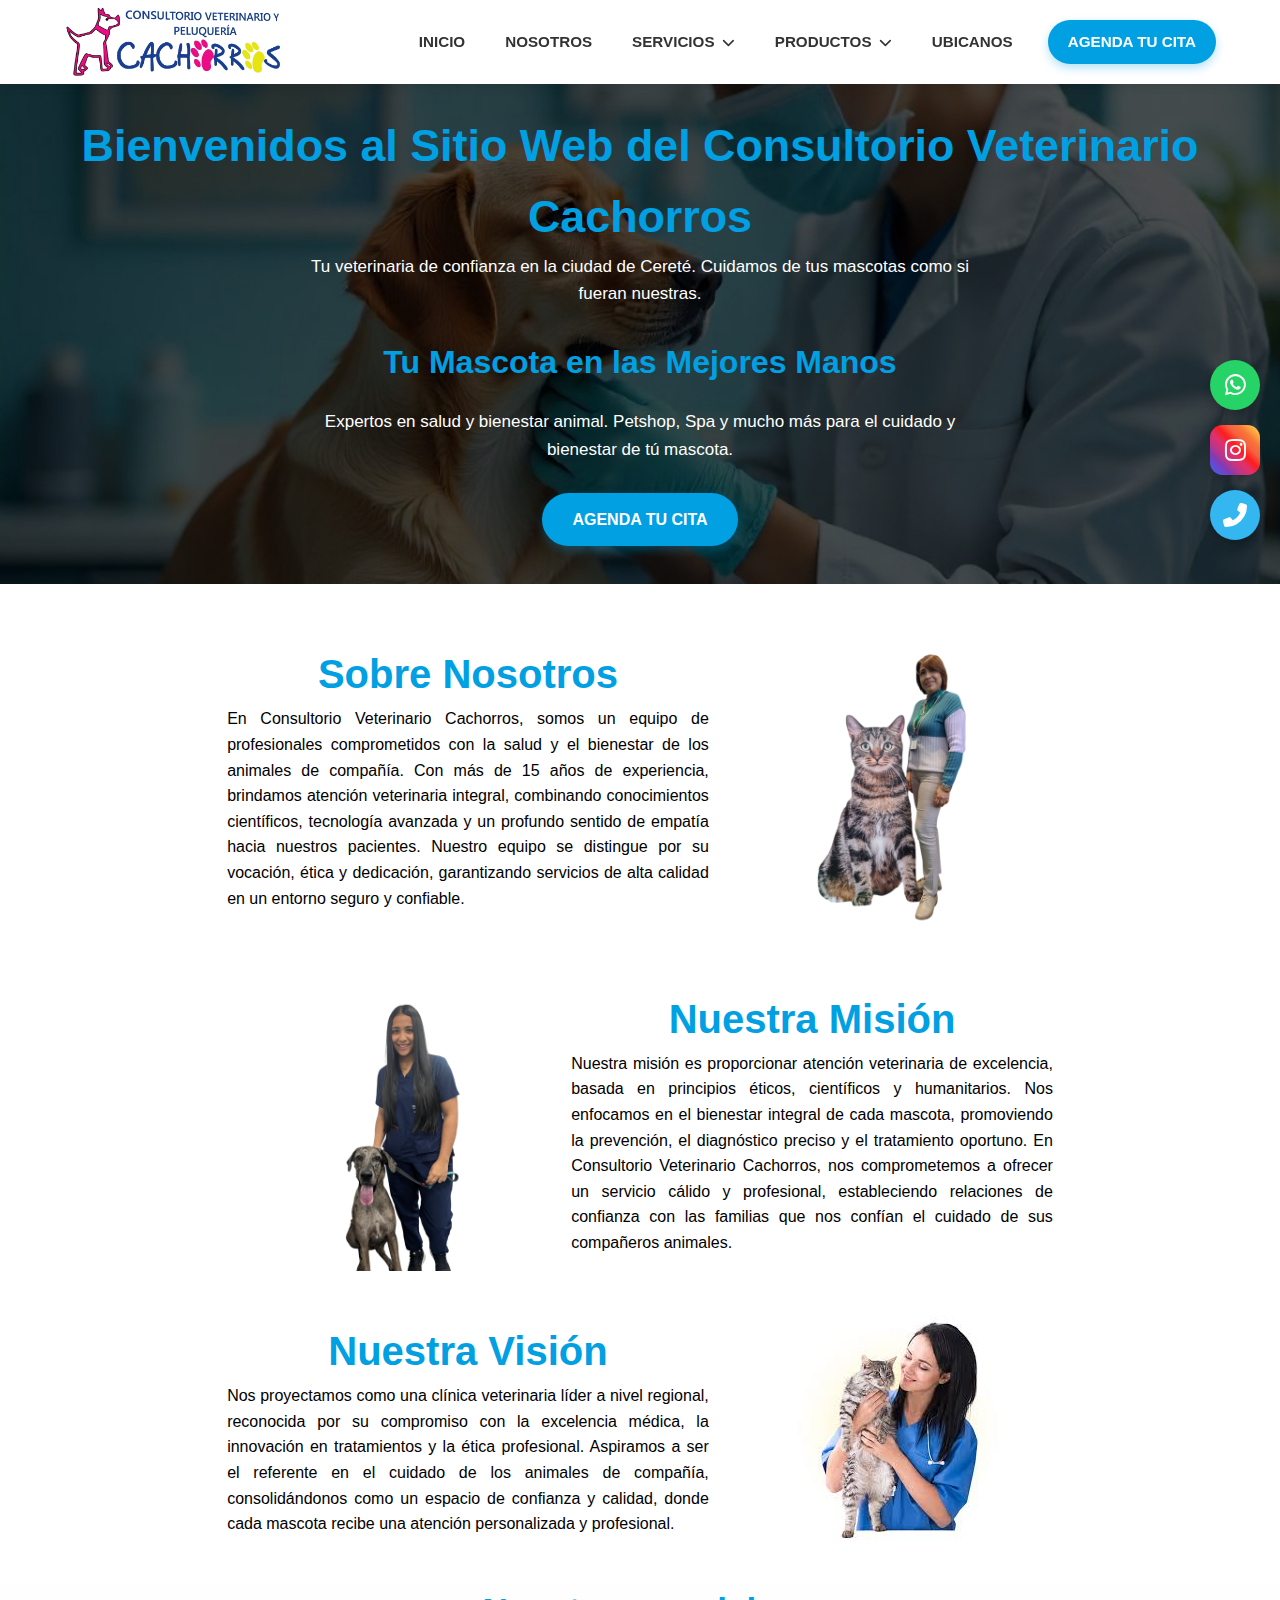
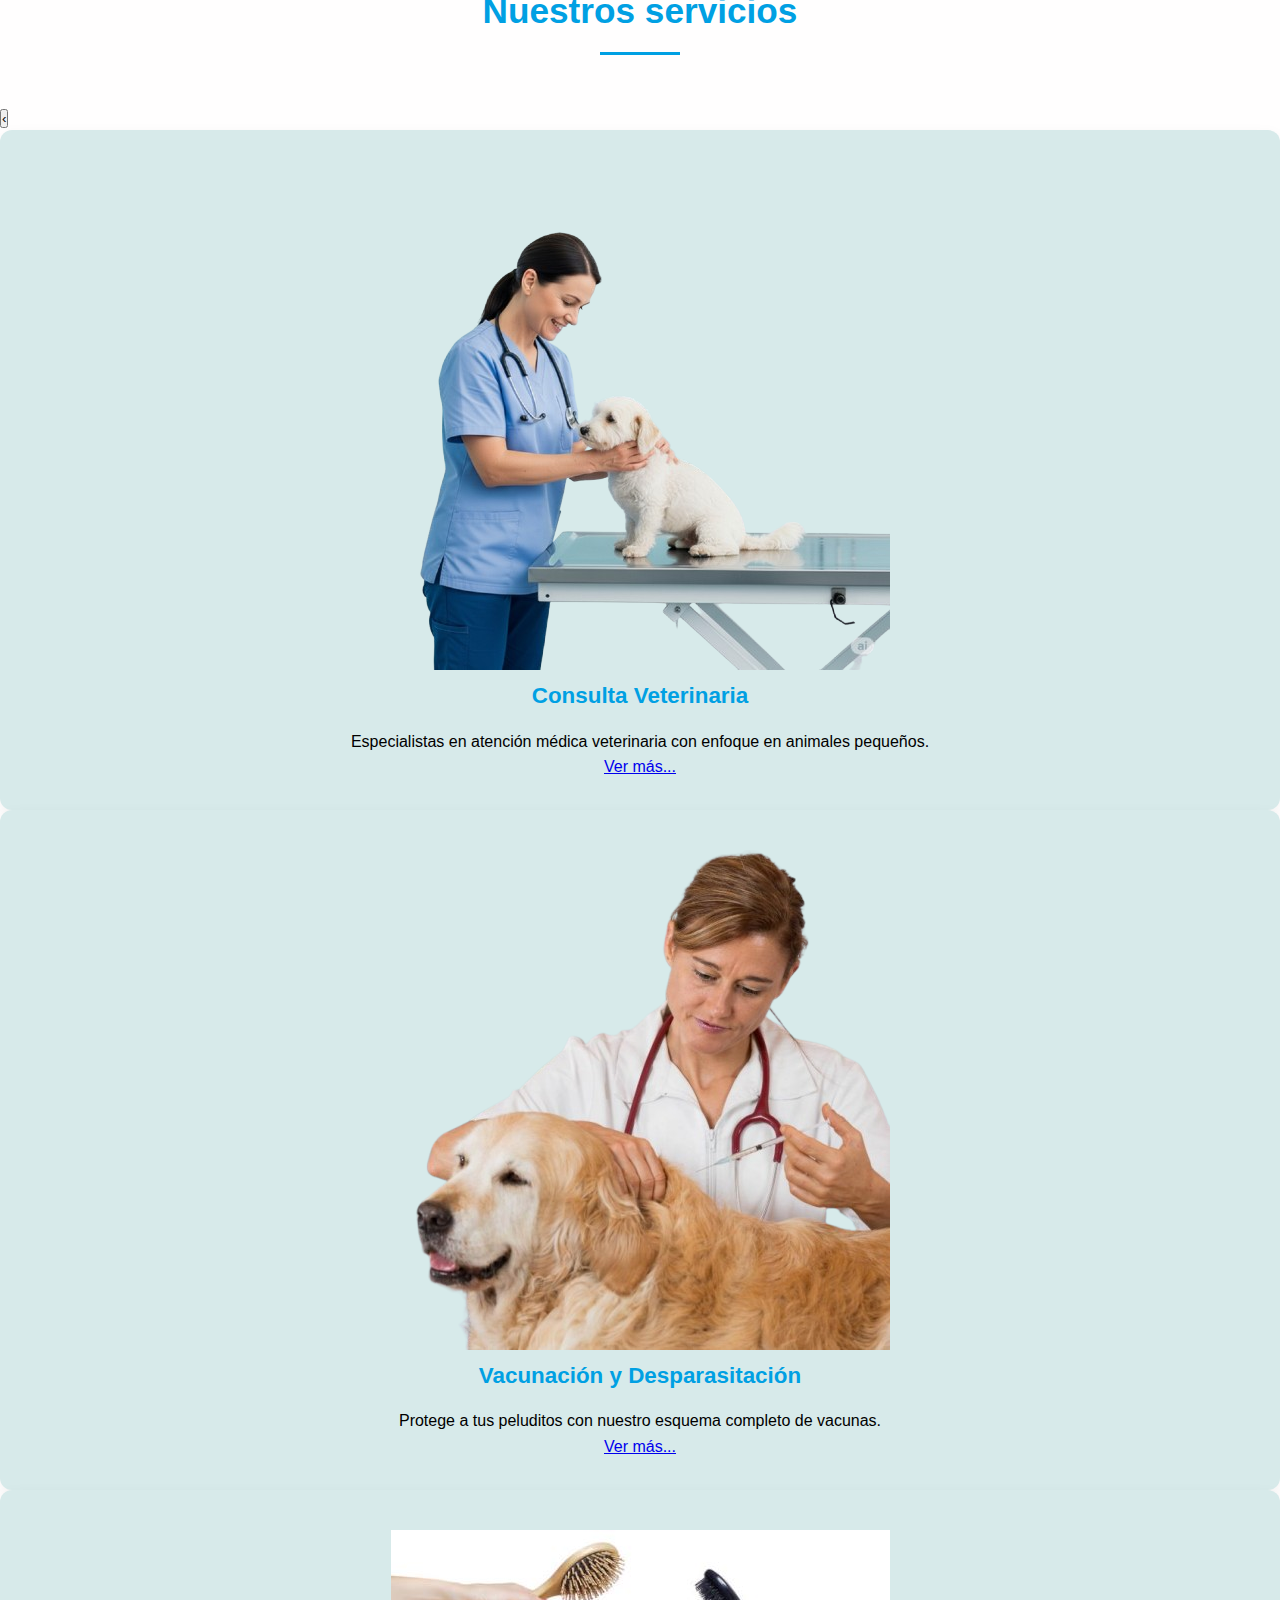
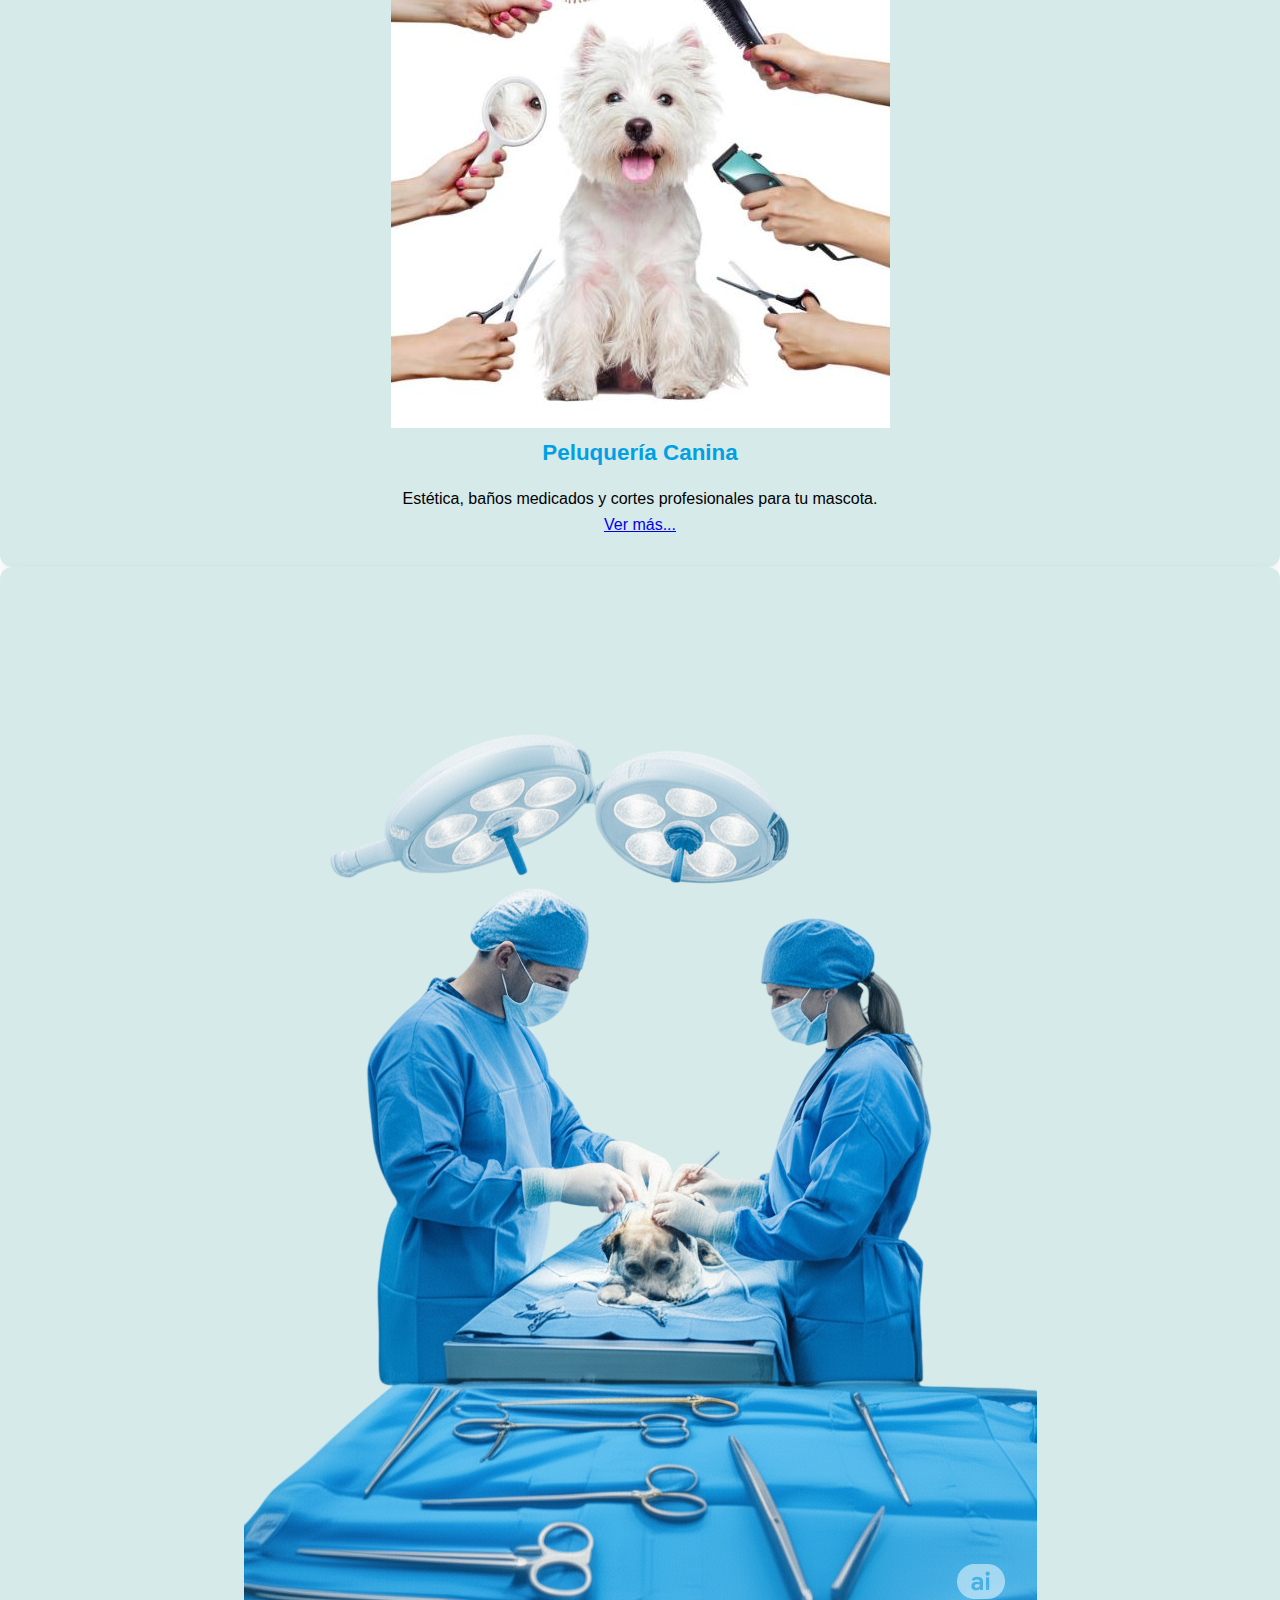
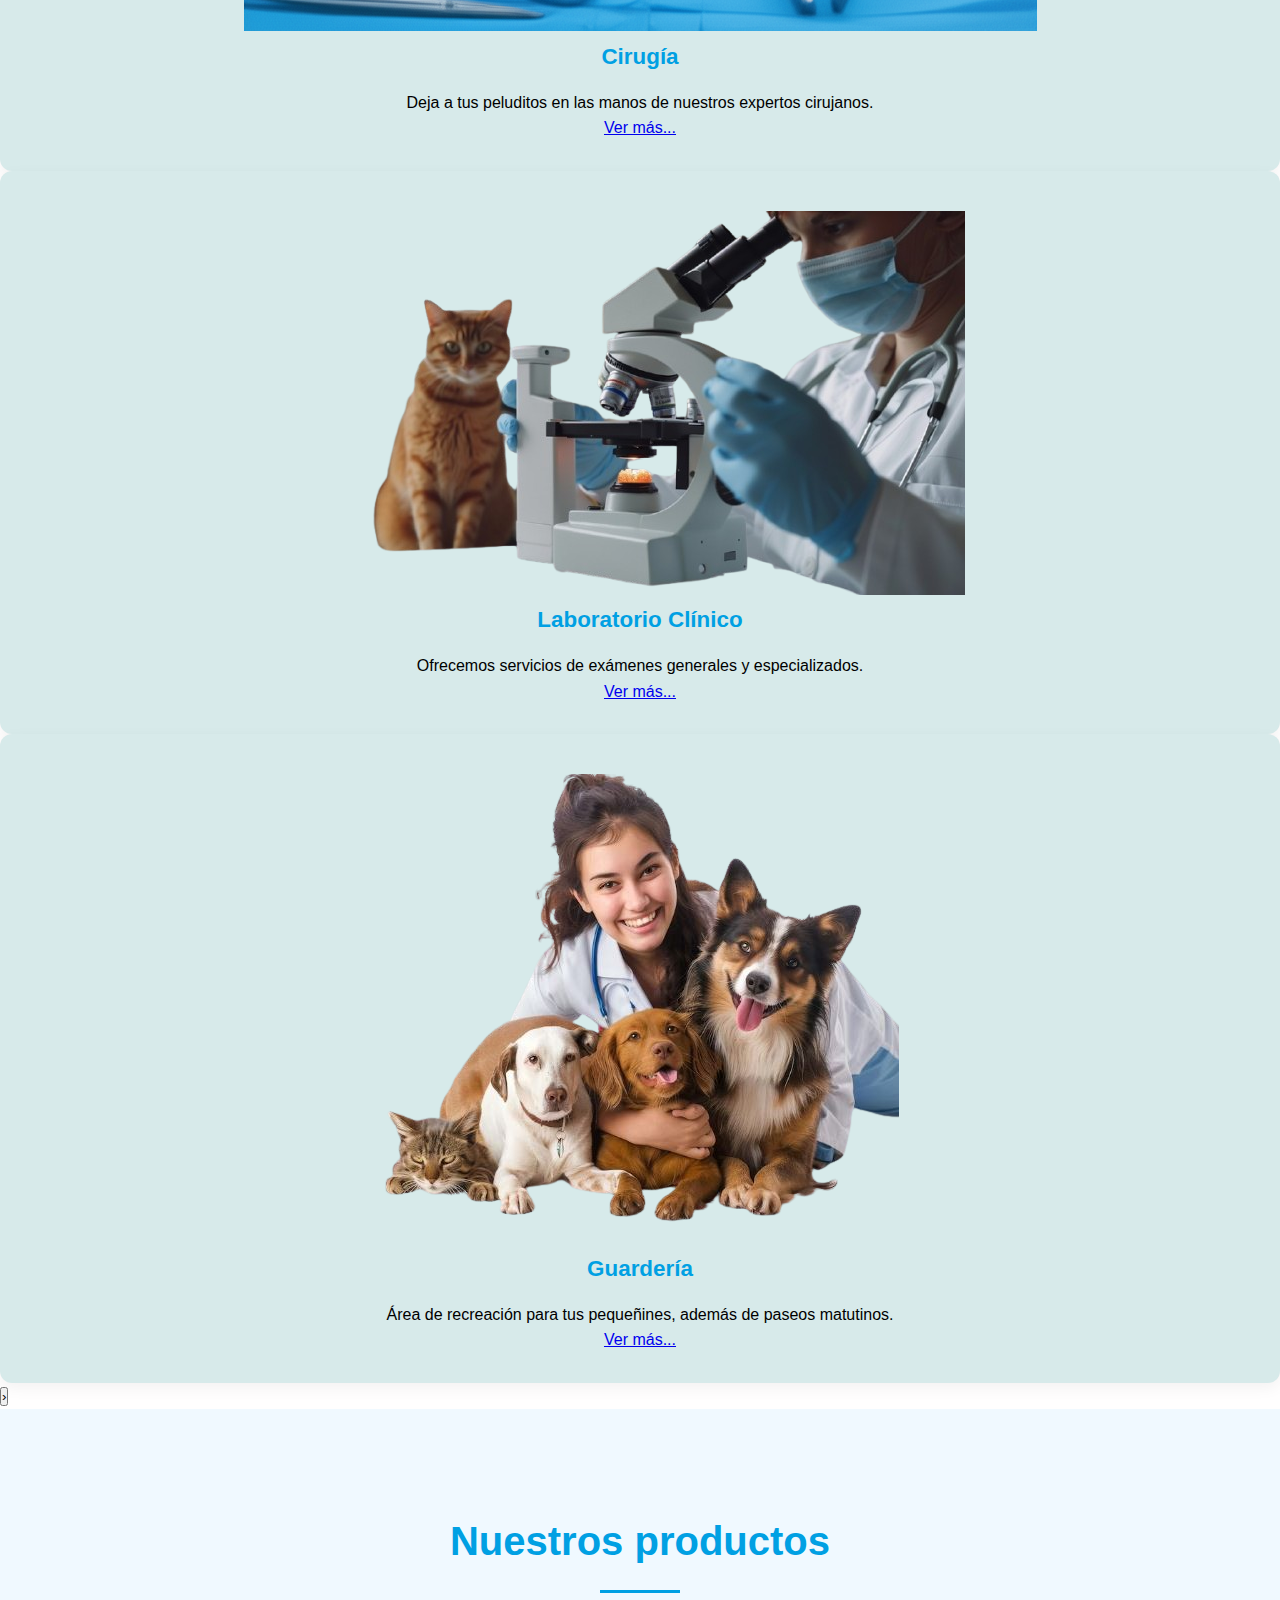
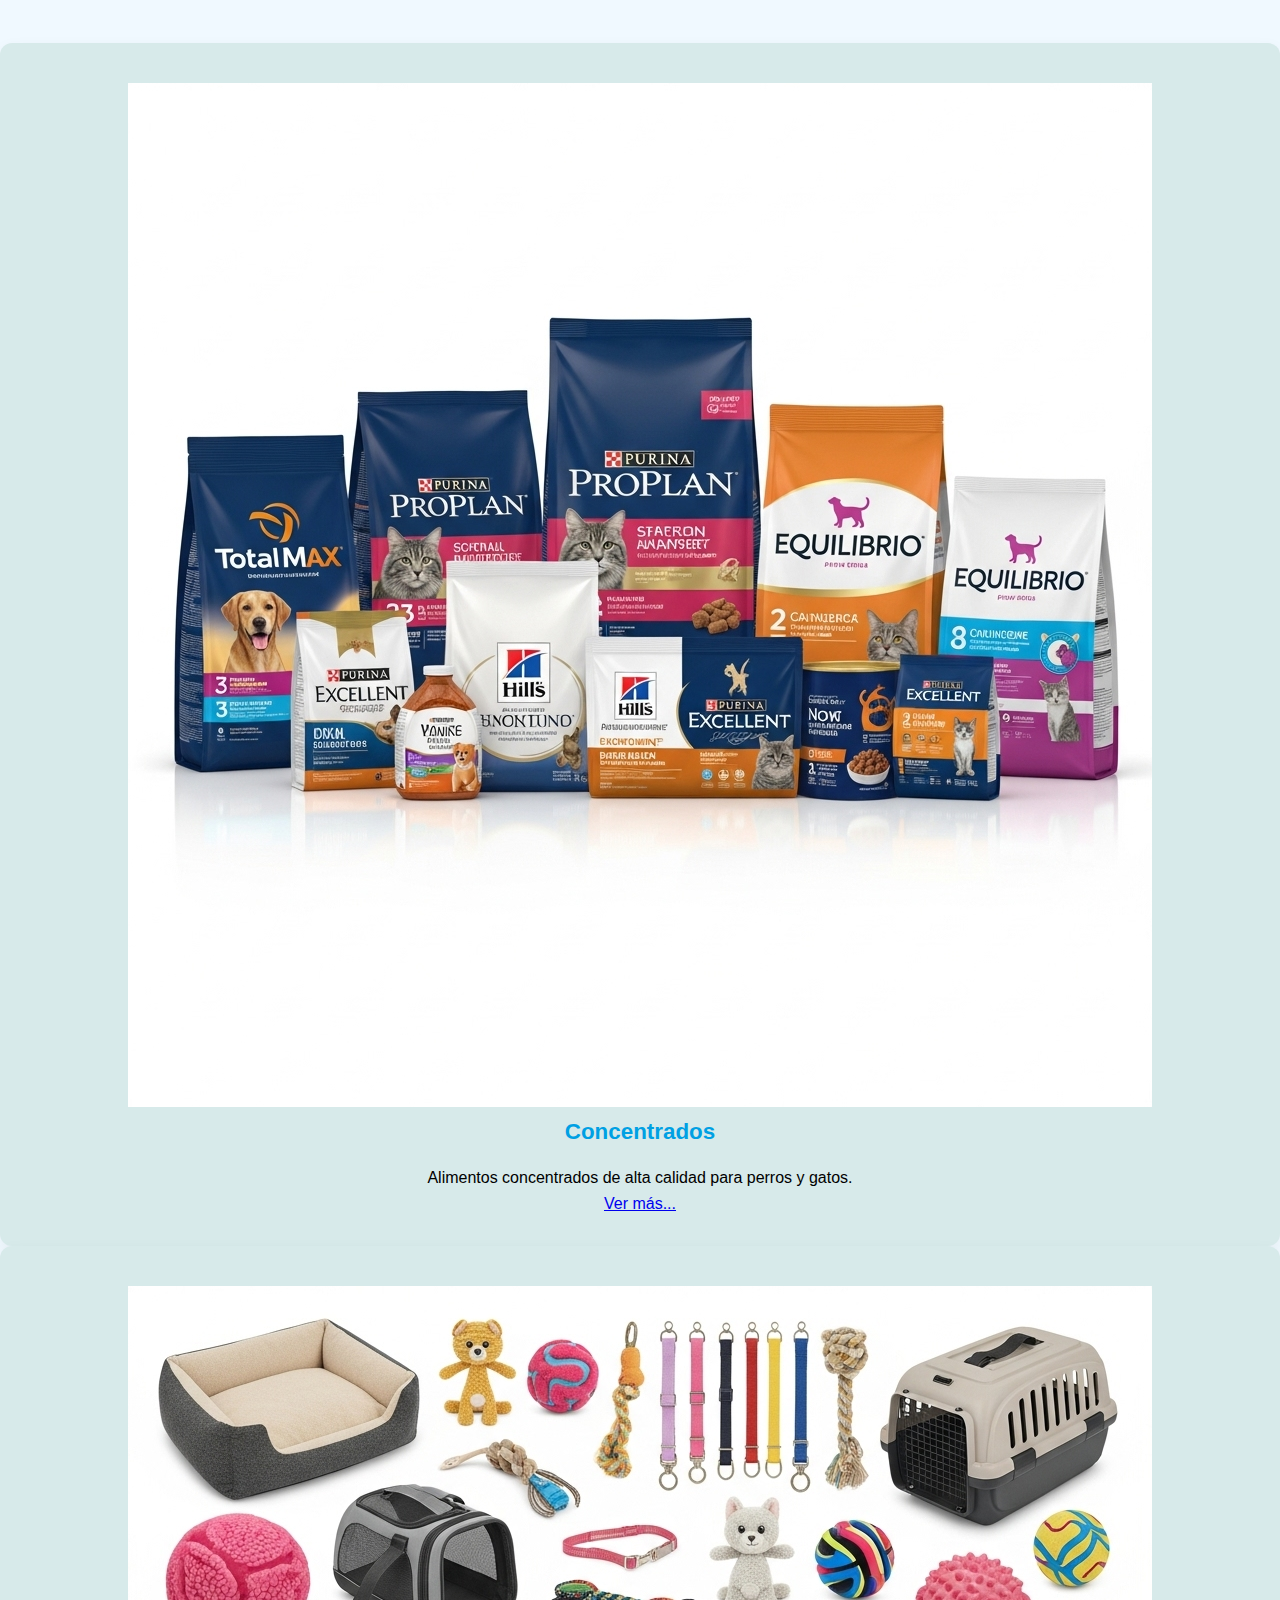
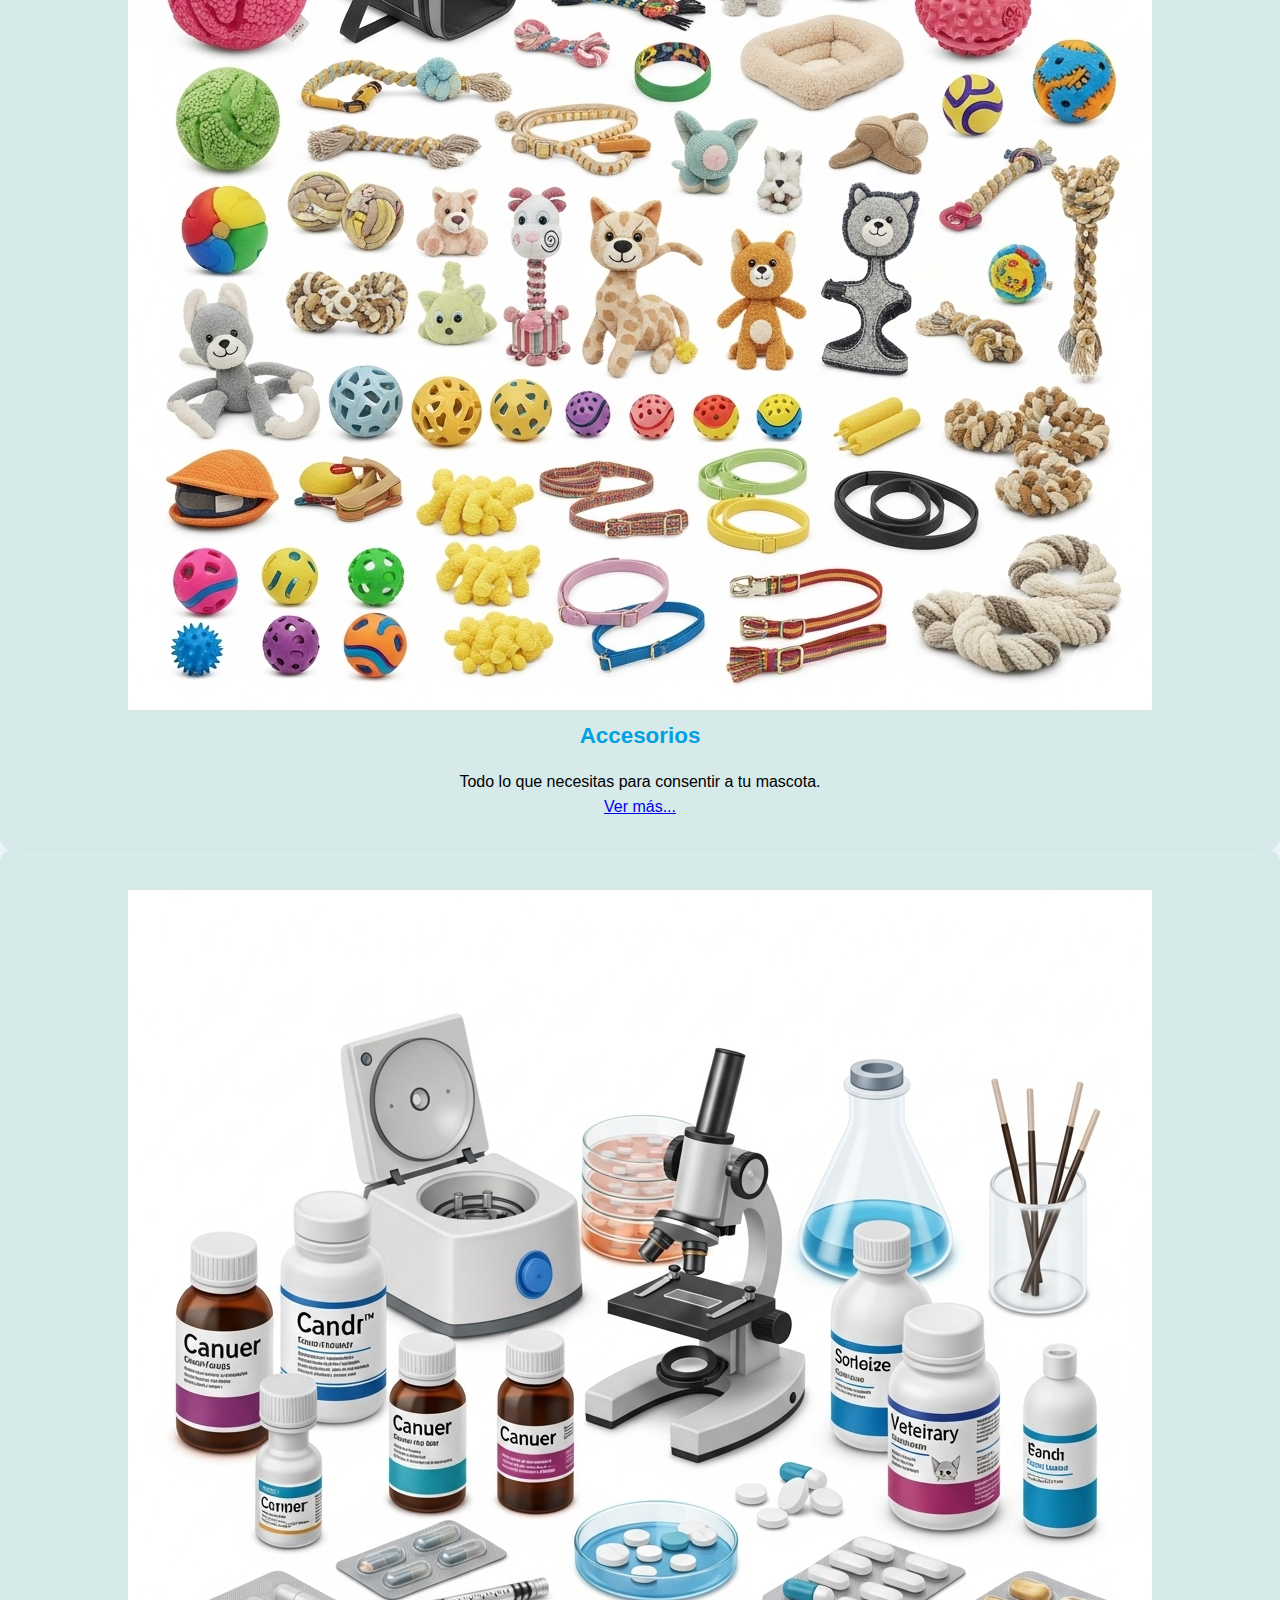
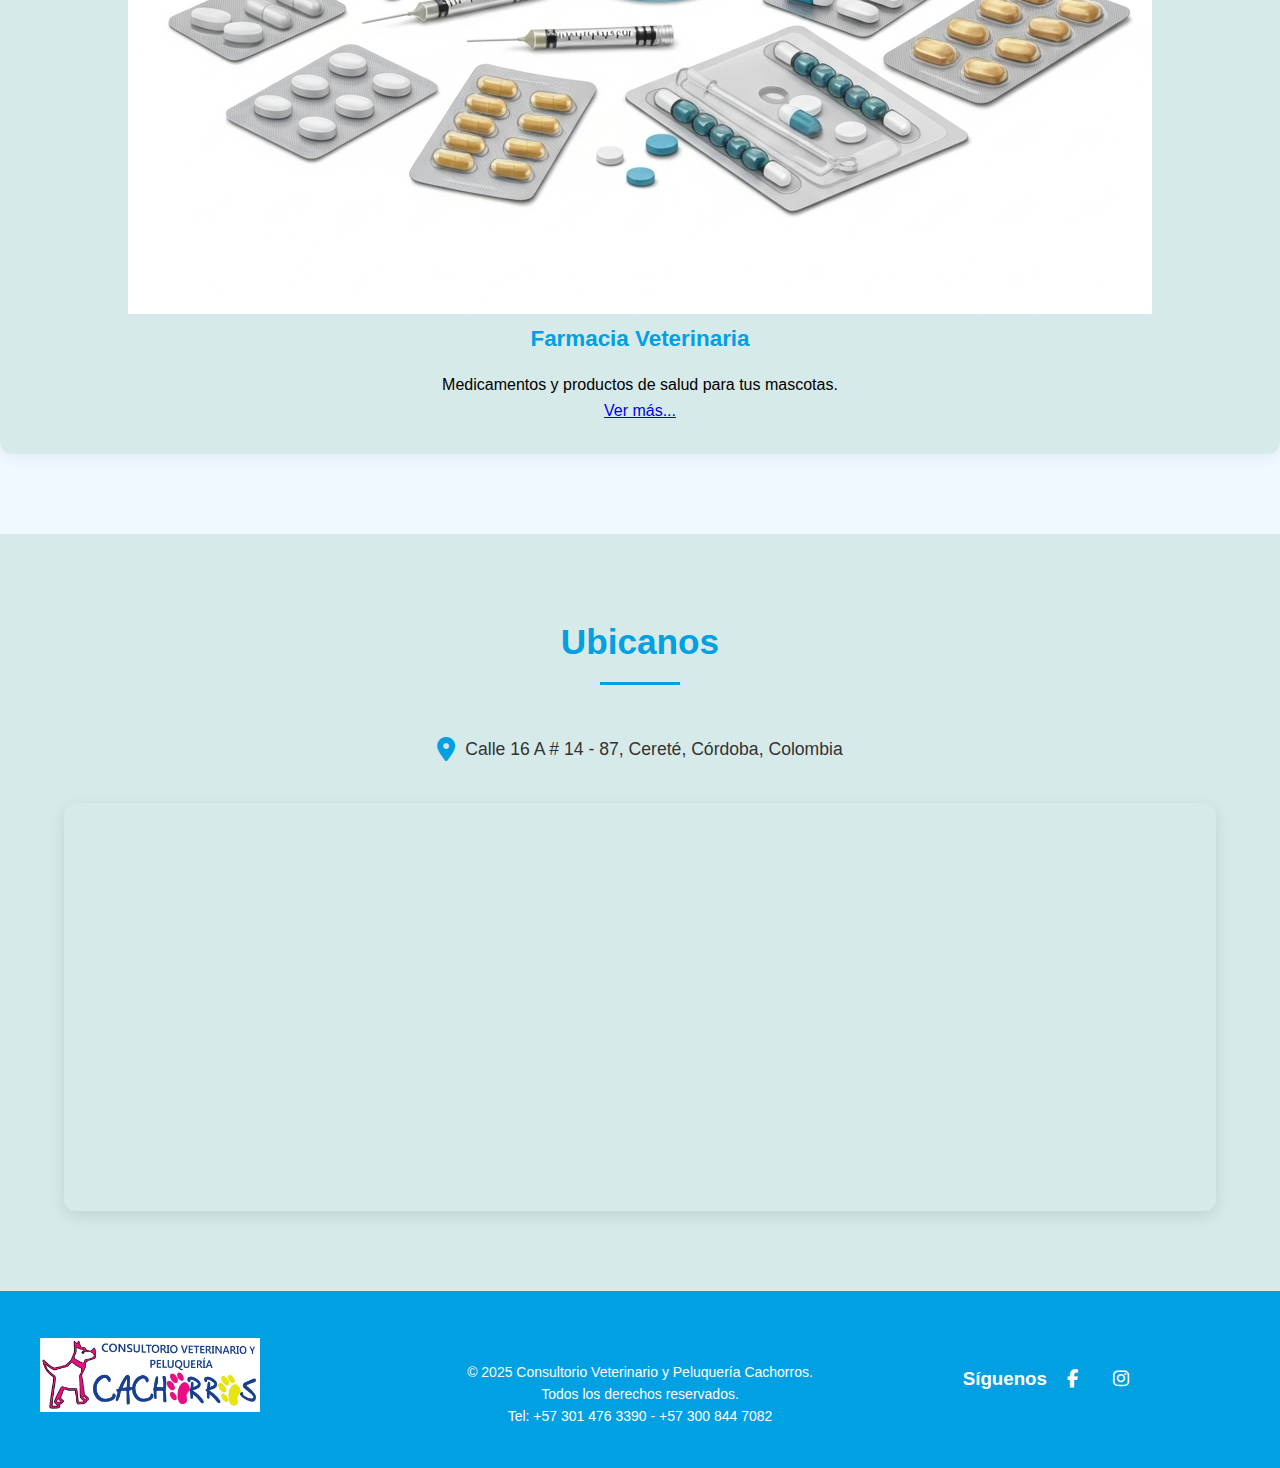
<file: index.html>
<!DOCTYPE html>
<html lang="es">
<head>
  <meta charset="UTF-8"/>
  <meta name="viewport" content="width=device-width, initial-scale=1"/>
  <meta name="description" content="Consultorio Veterinario Cachorros - Tu veterinaria de confianza en Cereté. Servicios de salud y bienestar para tus mascotas.">
  <meta name="keywords" content="veterinaria, Cachorros, mascotas, salud animal, bienestar, Cereté, vacunación, peluquería, peluquería canina, cirugía, laboratorio clínico, guardería, petshop">
  <meta name="author" content="Consultorio Veterinario Cachorros"> 
  <title>Consultorio Veterinario Cachorros</title>
  <link rel="stylesheet" href="estilo.css"/>
  <link rel="stylesheet" href="https://cdnjs.cloudflare.com/ajax/libs/font-awesome/6.4.0/css/all.min.css">
  <link rel="icon" href="img/Favicon.png" type="image/x-icon"/>
</head>
<body>
    <!-- Encabezado y barra de navegación -->
  <header class="navbar">
    <div class="container">
      <div class="logo-container">
        <img src="img/logo ancho2.jpg" alt="Logo de Cachorros" class="logo" />
      </div>
      <nav>
        <input type="checkbox" id="menu-toggle" class="menu-toggle">
        <label for="menu-toggle" class="menu-icon"><i class="fas fa-bars"></i></label>
        <ul class="nav-links">
          <li><a href="#inicio">Inicio</a></li>
          <li><a href="#Nosotros">Nosotros</a></li>
          <li class="dropdown">
            <a href="#servicios">Servicios <i class="fas fa-chevron-down"></i></a>
            <ul class="dropdown-menu">
              <li><a href="servicios.html#consulta">Consultas Veterinarias</a></li>
              <li><a href="servicios.html#vacunacion">Vacunación y Desparasitación</a></li>
              <li><a href="servicios.html#peluqueria">Peluquería Canina</a></li>
              <li><a href="servicios.html#cirugia">Cirugía</a></li>
              <li><a href="servicios.html#laboratorio">Laboratorio Clínico</a></li>
              <li><a href="servicios.html#guarderia">Guardería</a></li>
            </ul>
          </li>
          <li class="dropdown">
            <a href="#productos">Productos <i class="fas fa-chevron-down"></i></a>
            <ul class="dropdown-menu">
              <li><a href="productos.html#alimentos">Alimentos Premium</a></li>
              <li><a href="productos.html#accesorios">Accesorios</a></li>
              <li><a href="productos.html#farmacia">Farmacia Veterinaria</a></li>
            </ul>
          </li>
          <li><a href="#contacto">Ubicanos</a></li>
          <li class="appointment-btn"><a href="https://wa.me/573014763390" class="btn-nav">Agenda tu Cita</a></li>
        </ul>
      </nav>
    </div>
  </header>

  <!-- Contenido principal -->
  <main class="main-content">
    <!-- Sección de bienvenida -->
    <section id="inicio" class="hero">
      <div class="baner">
      <div class="container2">
        <br>
        <h1>Bienvenidos al Sitio Web del Consultorio Veterinario Cachorros</h1>
        <p style ="color: white; font-size: 17px;">Tu veterinaria de confianza en la ciudad de Cereté. Cuidamos de tus mascotas como si fueran nuestras.</p>
        <h2 style="color: #00A0E3; ">Tu Mascota en las Mejores Manos</h2>
        <p style ="color: white; font-size: 17px;">Expertos en salud y bienestar animal. Petshop, Spa y mucho más para el cuidado y bienestar de tú mascota.</p>
        <a href="https://wa.me/573014763390" class="btn">Agenda tu Cita</a>
      </div>
      </div>  
    </section>

    <!-- Sección sobre nosotros -->
    <section>
      <div class="tabla">
    <!-- Primer bloque -->
        <div class="row" id="Nosotros">
          <div class="text-box">
            <h1 style="color: #00A0E3; font-size: 40px; text-align: center;">Sobre Nosotros</h1>
            <p style=" text-align: justify;">En Consultorio Veterinario Cachorros, somos un equipo de profesionales comprometidos con la salud y el bienestar de los animales de compañía. Con más de 15 años de experiencia, brindamos atención veterinaria integral, combinando conocimientos científicos, tecnología avanzada y un profundo sentido de empatía hacia nuestros pacientes. Nuestro equipo se distingue por su vocación, ética y dedicación, garantizando servicios de alta calidad en un entorno seguro y confiable.</p>
          </div>
          <div class="image-box">
            <img src="img/mami.png" alt="Foto" height="300">
          </div>
        </div>

    <!-- Segundo bloque -->
        <div class="row">
          <div class="image-box">
            <img src="img/Luisa.png" alt="Foto" height="300">
          </div>
          <div class="text-box">
            <h1 style="color: #00A0E3; font-size: 40px; text-align: center;">Nuestra Misión</h1>
            <p style=" text-align: justify;">Nuestra misión es proporcionar atención veterinaria de excelencia, basada en principios éticos, científicos y humanitarios. Nos enfocamos en el bienestar integral de cada mascota, promoviendo la prevención, el diagnóstico preciso y el tratamiento oportuno. En Consultorio Veterinario Cachorros, nos comprometemos a ofrecer un servicio cálido y profesional, estableciendo relaciones de confianza con las familias que nos confían el cuidado de sus compañeros animales.</p>
          </div>
        </div>

    <!-- Tercer bloque -->
        <div class="row">
          <div class="text-box">
            <h1 style="color: #00A0E3; font-size: 40px; text-align: center;">Nuestra Visión</h1>
            <p style=" text-align: justify;">Nos proyectamos como una clínica veterinaria líder a nivel regional, reconocida por su compromiso con la excelencia médica, la innovación en tratamientos y la ética profesional. Aspiramos a ser el referente en el cuidado de los animales de compañía, consolidándonos como un espacio de confianza y calidad, donde cada mascota recibe una atención personalizada y profesional.</p>
          </div>
          <div class="image-box">
            <img src="img/veterinaria2.jpg" alt="Foto">
          </div>
        </div>
      </div>
    </section>

    <!-- Sección de servicios -->

<h2 class="section-title">Nuestros servicios</h2>

    <section id="servicios" class="sections">
        <div class="slider-wrapper">
          <button class="slider-btn prev" onclick="scrollSlider(-1)">‹</button>

          <div class="slider" id="cardSlider">
              <!-- Tarjeta 1 -->
              <div class="card" id="consulta">
                <div class="card-header">
                  <img src="img/consulta1.png" alt="Consulta veterinaria" />
                </div>
                <div class="card-body">
                  <h3>Consulta Veterinaria</h3>
                  <p>Especialistas en atención médica veterinaria con enfoque en animales pequeños.</p>
                  <a href="servicios.html#consulta" class="button">Ver más...</a>
                </div>
              </div>
              
              <!-- Tarjeta 2 -->
            <div class="card" id="vacunacion">
              <div class="card-header">
                <img src="img/vacunacion1.png" alt="Vacunación y Desparasitación" />
              </div>
              <div class="card-body">
                <h3>Vacunación y Desparasitación</h3>
                <p>Protege a tus peluditos con nuestro esquema completo de vacunas.</p>
                <a href="servicios.html#vacunacion" class="button">Ver más...</a>
              </div>
            </div>

            <!-- Tarjeta 3 -->    
            <div class="card" id="peluqueria">
              <div class="card-header">
                <img src="img/peluqueria1.JPG" alt="Peluquería Canina" />
              </div>
              <div class="card-body">
                <h3>Peluquería Canina</h3>
                <p>Estética, baños medicados y cortes profesionales para tu mascota.</p>
                <a href="servicios.html#peluqueria" class="button">Ver más...</a>
              </div>
            </div>

            <!-- Tarjeta 4 -->
            <div class="card" id="cirugia">
              <div class="card-header">
                <img src="img/cirugia1.png" alt="Cirugía" />
              </div>
              <div class="card-body">
                <h3>Cirugía</h3>
                <p>Deja a tus peluditos en las manos de nuestros expertos cirujanos.</p>
                <a href="servicios.html#cirugia" class="button">Ver más...</a>
              </div>
            </div>

            <!-- Tarjeta 5 -->
            <div class="card" id="laboratorio">
              <div class="card-header">
                <img src="img/laboratorio1.png" alt="Laboratorio Clínico" />  
              </div>
              <div class="card-body">
                <h3>Laboratorio Clínico</h3>
                <p>Ofrecemos servicios de exámenes generales y especializados.</p>
                <a href="servicios.html#laboratorio" class="button">Ver más...</a>
              </div>
            </div>

            <!-- Tarjeta 6 -->  
            <div class="card" id="guarderia">
              <div class="card-header">
                <img src="img/guarderia1.png" alt="Guardería" />
              </div>
              <div class="card-body">
                <h3>Guardería</h3>
                <p>Área de recreación para tus pequeñines, además de paseos matutinos.</p>
                <a href="servicios.html#guarderia" class="button">Ver más...</a>
              </div>
          </div>
        </div>
        <button class="slider-btn next" onclick="scrollSlider(1)">›</button>
      <!-- JavaScript para slider manual y automático -->
    <script>
      const slider = document.getElementById("cardSlider");

      // Función para deslizar en dirección (1 siguiente, -1 anterior)
      function scrollSlider(direction = 1) {
        const cardWidth = slider.querySelector(".card").offsetWidth + 30;
        slider.scrollBy({ left: direction * cardWidth, behavior: "smooth" });
      }

      // Deslizar automáticamente cada 10 segundos
      setInterval(() => {
        scrollSlider(1);
      }, 10000);

      // Si se llega al final, regresar al inicio
      slider.addEventListener("scroll", () => {
        const maxScrollLeft = slider.scrollWidth - slider.clientWidth;
        if (slider.scrollLeft >= maxScrollLeft - 1) {
          setTimeout(() => slider.scrollTo({ left: 0, behavior: "smooth" }), 4000);
        }
      });
    </script>
    </section>

    <!-- Sección de productos -->
    <section id="productos" class="section light">
      <h2 class="section-title" style="color: #00A0E3; font-size: 40px; padding: 20px;">Nuestros productos</h2>
      <div class="card-container">
        <div class="card" id="alimentos">
          <div class="card-header">
            <img src="img/concentrados1.png" alt="Concentrados" />
          </div>
          <div class="card-body">
            <h3>Concentrados</h3>
            <p>Alimentos concentrados de alta calidad para perros y gatos.</p>
            <a href="productos.html#concentrados" class="button">Ver más...</a>
          </div>
        </div>

        <div class="card" id="accesorios">
          <div class="card-header">
            <img src="img/accesorios1.png" alt="Accesorios" />
          </div>
          <div class="card-body">
            <h3>Accesorios</h3>
            <p>Todo lo que necesitas para consentir a tu mascota.</p>
            <a href="productos.html#accesorios" class="button">Ver más...</a>
          </div>
        </div>

        <div class="card" id="farmacia">
          <div class="card-header">
            <img src="img/farmacia1.png" alt="Farmacia Veterinaria" />
          </div>
          <div class="card-body">
            <h3>Farmacia Veterinaria</h3>
            <p>Medicamentos y productos de salud para tus mascotas.</p>
            <a href="productos.html#farmacia" class="button">Ver más...</a>
          </div>
        </div>
      </div>
    </section>

    <!-- Sección de contacto con mapa -->
    <section id="contacto" class="section">
      <div class="container2">
        <h2 class="section-title">Ubicanos</h2>
        <div class="contact-info-section">
          <div class="contact-item">
            <i class="fas fa-map-marker-alt"></i>
            <span>Calle 16 A # 14 - 87, Cereté, Córdoba, Colombia</span>
          </div>
        </div>
        <!-- Mapa de Google Maps -->
        <div class="map-container">
          <iframe src="https://www.google.com/maps/embed?pb=!1m18!1m12!1m3!1d3941.877350372355!2d-75.7943220894886!3d8.890993791128082!2m3!1f0!2f0!3f0!3m2!1i1024!2i768!4f13.1!3m3!1m2!1s0x8e5a2a3d9aed9447%3A0x8f4d0c7a7c7ac147!2sConsultorio%20Veterinario%20Cachorros!5e0!3m2!1ses-419!2sco!4v1748011943900!5m2!1ses-419!2sco" 
          width="100%" 
          height="400" 
          style="border:0;" 
          allowfullscreen="" 
          loading="lazy" 
          referrerpolicy="no-referrer-when-downgrade">
          </iframe>
        </div>
      </div>
    </section>
  </main>

  <!-- Botones flotantes -->
    <div class="floating-buttons">
        <a href="https://wa.me/573014763390" target="_blank" class="floating-btn whatsapp-btn">
            <i class="fab fa-whatsapp"></i>
        </a>
        
        <a href="https://www.instagram.com/cachorros_cvp/" target="_blank" class="floating-btn instagram-btn">
            <i class="fab fa-instagram"></i>
        </a>
        
        <a href="tel:+573014763390" class="floating-btn phone-btn">
            <i class="fas fa-phone-alt"></i>
        </a>
    </div>
  <!-- Pie de página -->
    <footer>
      <div class="footer-container">
        <div class="footer-logo">
          <img class="logo" src="img/logo ancho2.jpg" alt="logotipo" width="100" height="100">
        </div>
      
        <div class="footer-bottom">
          &copy; 2025 Consultorio Veterinario y Peluquería Cachorros. Todos los derechos reservados.
          <p>Tel: +57 301 476 3390 - +57 300 844 7082</p>
        </div>

        <div class="footer-social">
          <h3 style="text-align: center;">Síguenos</h3>
          <a href="https://www.facebook.com/profile.php?id=100063576972232"><i class="fab fa-facebook-f"></i></a>
          <a href="https://www.instagram.com/cachorros_cvp/"><i class="fab fa-instagram"></i></a>
        </div>
   
      </div>  
    </footer>
</body>
</html>
</file>
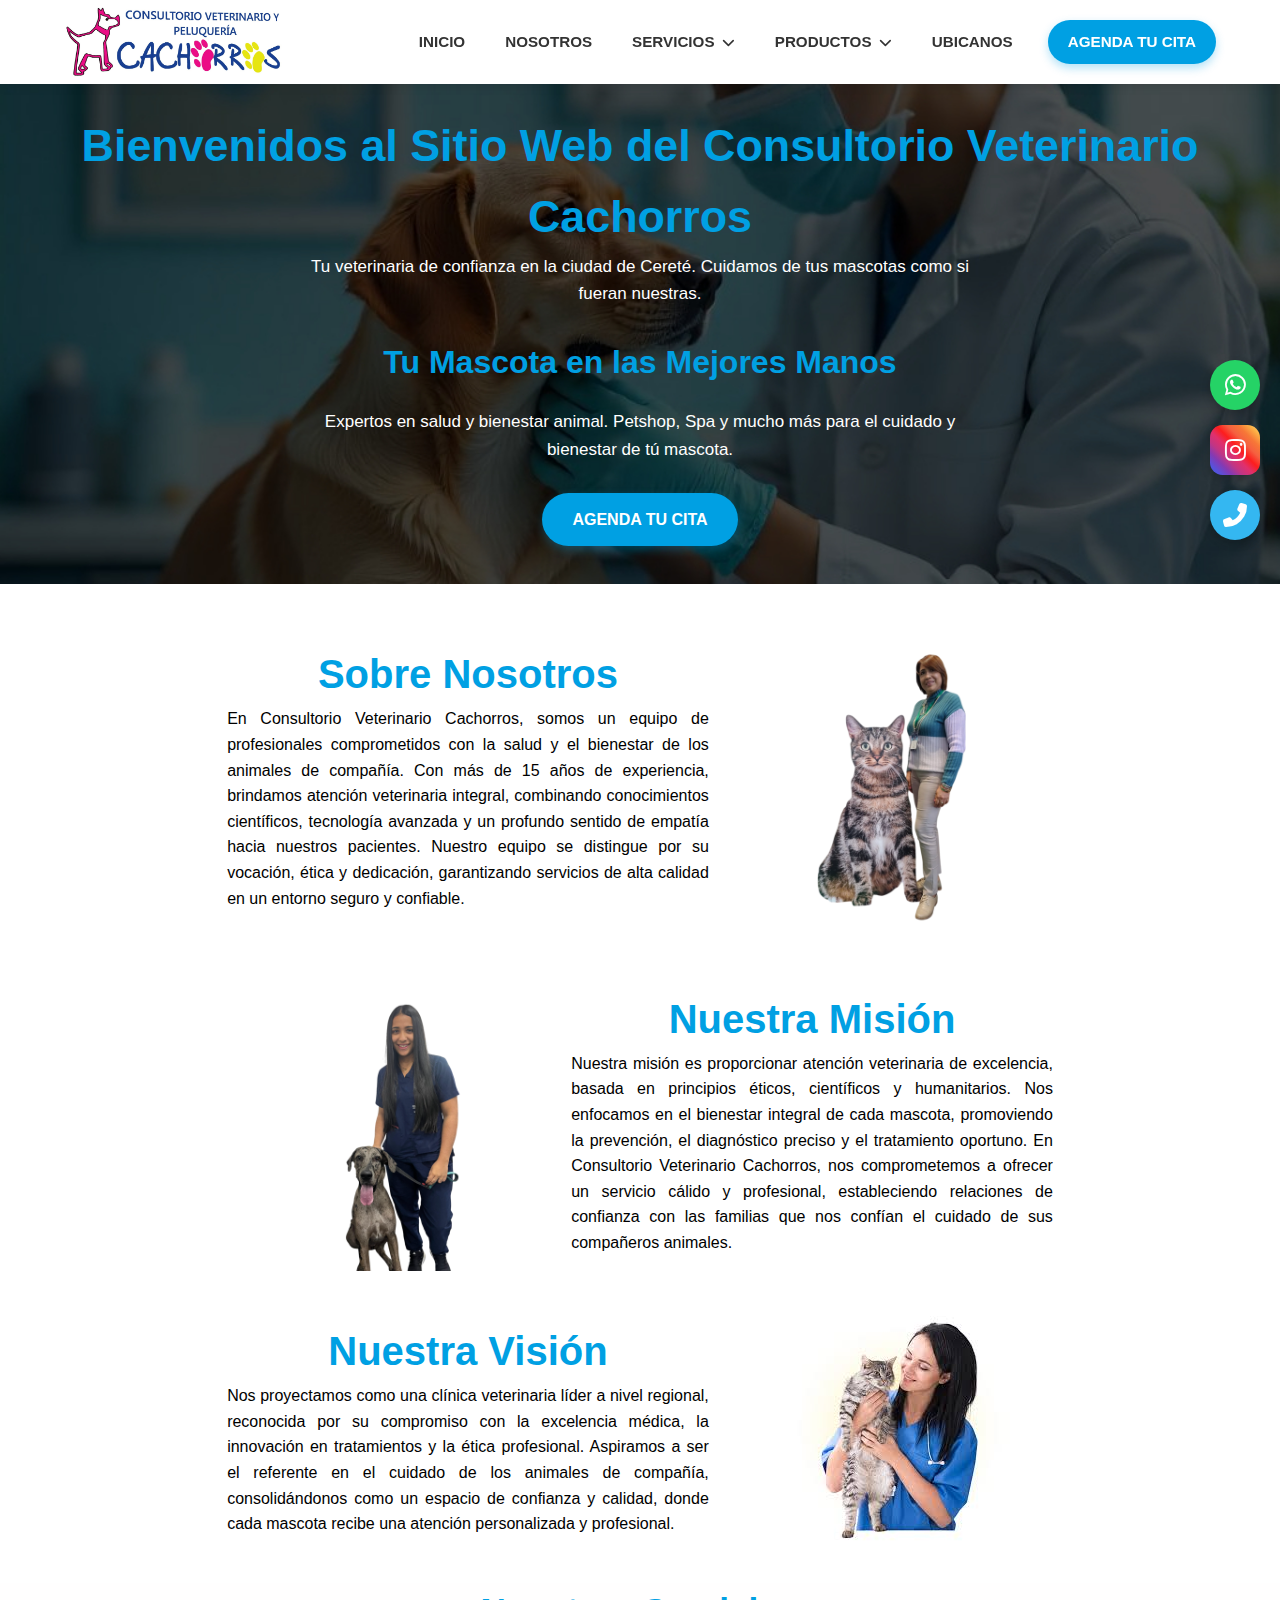
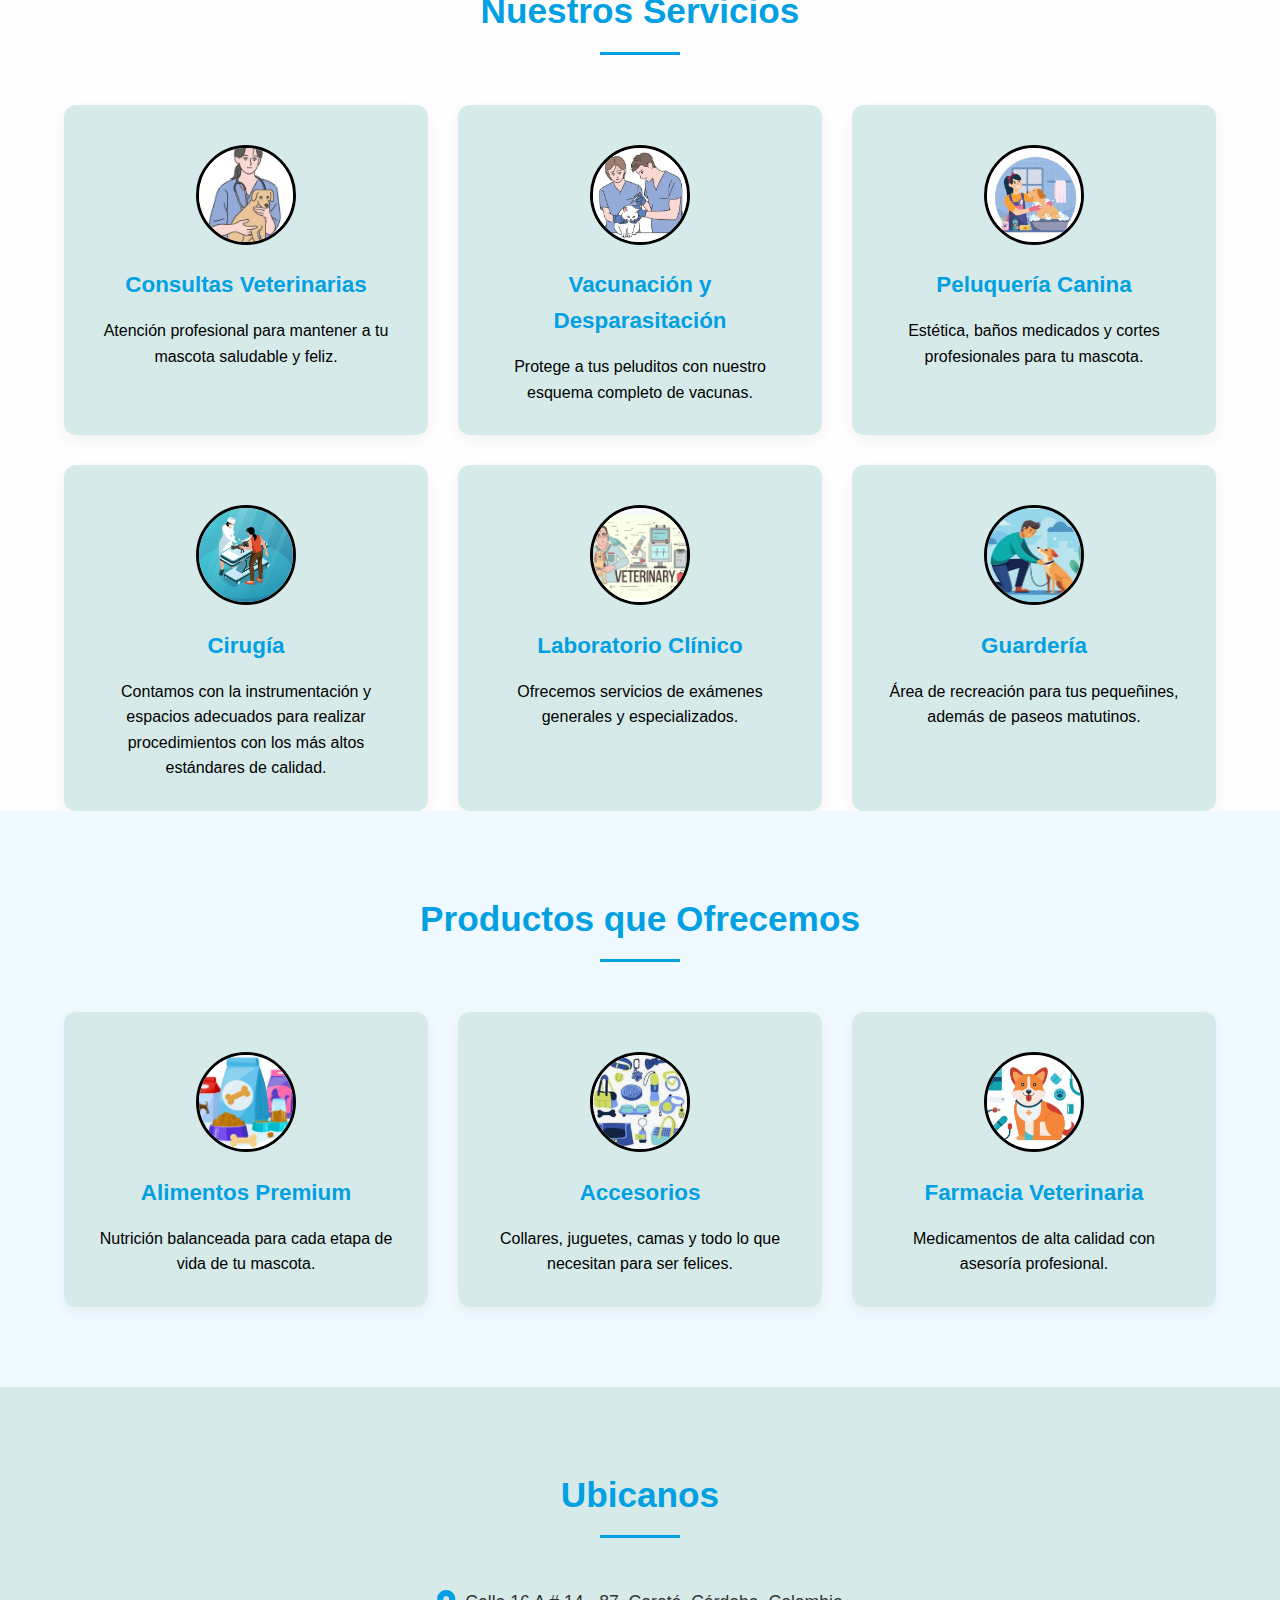
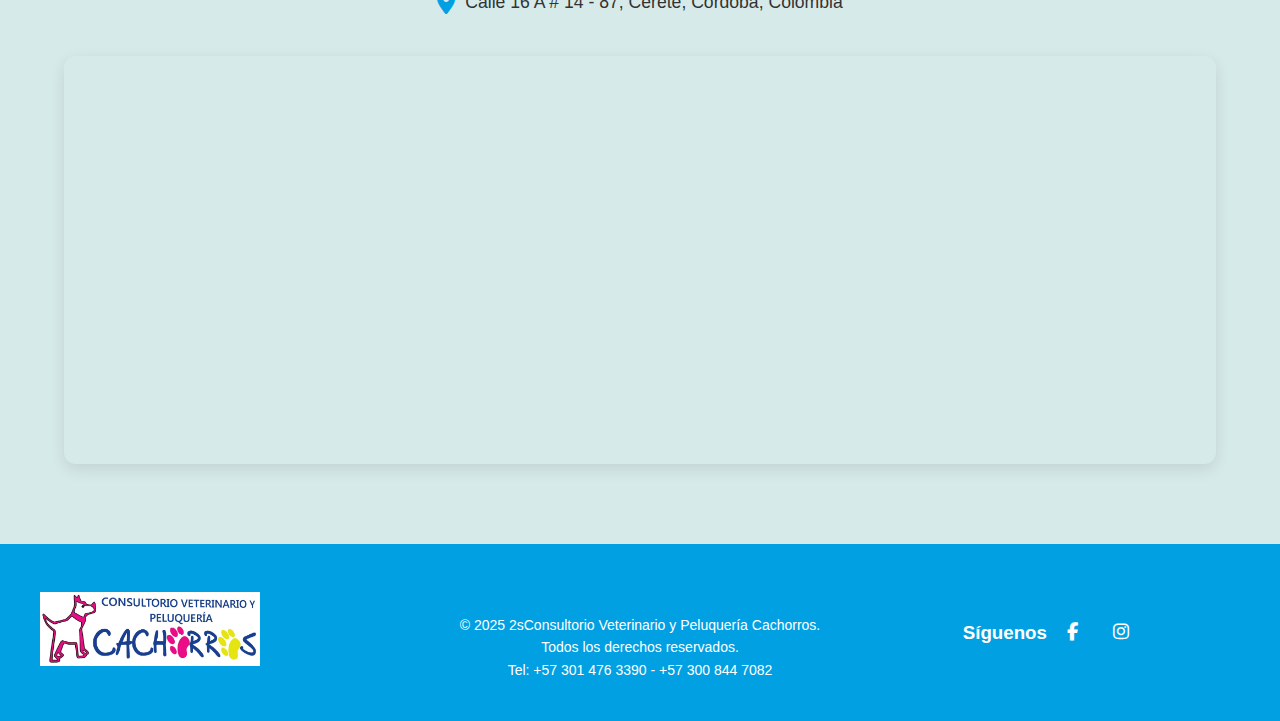
<file: cachorros.html>
<!DOCTYPE html>
<html lang="es">
<head>
  <meta charset="UTF-8"/>
  <meta name="viewport" content="width=device-width, initial-scale=1"/>
  <title>Consultorio Veterinario Cachorros</title>
  <link rel="stylesheet" href="estilo.css"/>
    <link rel="stylesheet" href="https://cdnjs.cloudflare.com/ajax/libs/font-awesome/6.4.0/css/all.min.css">
</head>
<body>
    <!-- Encabezado y barra de navegación -->
  <header class="navbar">
    <div class="container">
      <div class="logo-container">
        <img src="img/logo ancho2.jpg" alt="Logo de Cachorros" class="logo" />
      </div>
      <nav>
        <input type="checkbox" id="menu-toggle" class="menu-toggle">
        <label for="menu-toggle" class="menu-icon"><i class="fas fa-bars"></i></label>
        <ul class="nav-links">
          <li><a href="#inicio">Inicio</a></li>
          <li><a href="#Nosotros">Nosotros</a></li>
          <li class="dropdown">
            <a href="#servicios">Servicios <i class="fas fa-chevron-down"></i></a>
            <ul class="dropdown-menu">
              <li><a href="#consultas">Consultas Veterinarias</a></li>
              <li><a href="#vacunacion">Vacunación y Desparasitación</a></li>
              <li><a href="#peluqueria">Peluquería Canina</a></li>
              <li><a href="#cirugia">Cirugía</a></li>
              <li><a href="#laboratorio">Laboratorio Clínico</a></li>
              <li><a href="#guarderia">Guardería</a></li>
            </ul>
          </li>
          <li class="dropdown">
            <a href="#productos">Productos <i class="fas fa-chevron-down"></i></a>
            <ul class="dropdown-menu">
              <li><a href="#alimentos">Alimentos Premium</a></li>
              <li><a href="#accesorios">Accesorios</a></li>
              <li><a href="#farmacia">Farmacia Veterinaria</a></li>
            </ul>
          </li>
          <li><a href="#contacto">Ubicanos</a></li>
          <li class="appointment-btn"><a href="https://wa.me/573014763390" class="btn-nav">Agenda tu Cita</a></li>
        </ul>
      </nav>
    </div>
  </header>

  <!-- Contenido principal -->
  <main class="main-content">
    <!-- Sección de bienvenida -->
    <section id="inicio" class="hero">
      <div class="baner">
      <div class="container2">
        <br>
        <h1>Bienvenidos al Sitio Web del Consultorio Veterinario Cachorros</h1>
        <p style ="color: white; font-size: 17px;">Tu veterinaria de confianza en la ciudad de Cereté. Cuidamos de tus mascotas como si fueran nuestras.</p>
        <h2 style="color: #00A0E3; ">Tu Mascota en las Mejores Manos</h2>
        <p style ="color: white; font-size: 17px;">Expertos en salud y bienestar animal. Petshop, Spa y mucho más para el cuidado y bienestar de tú mascota.</p>
        <a href="https://wa.me/573014763390" class="btn">Agenda tu Cita</a>
      </div>
      </div>  
    </section>

    <!-- Sección sobre nosotros -->
    <section>
      <div class="tabla">
    <!-- Primer bloque -->
        <div class="row" id="Nosotros">
          <div class="text-box">
            <h1 style="color: #00A0E3; font-size: 40px; text-align: center;">Sobre Nosotros</h1>
            <p style=" text-align: justify;">En Consultorio Veterinario Cachorros, somos un equipo de profesionales comprometidos con la salud y el bienestar de los animales de compañía. Con más de 15 años de experiencia, brindamos atención veterinaria integral, combinando conocimientos científicos, tecnología avanzada y un profundo sentido de empatía hacia nuestros pacientes. Nuestro equipo se distingue por su vocación, ética y dedicación, garantizando servicios de alta calidad en un entorno seguro y confiable.</p>
          </div>
          <div class="image-box">
            <img src="img/mami.png" alt="Foto" height="300">
          </div>
        </div>

    <!-- Segundo bloque -->
        <div class="row">
          <div class="image-box">
            <img src="img/Luisa.png" alt="Foto" height="300">
          </div>
          <div class="text-box">
            <h1 style="color: #00A0E3; font-size: 40px; text-align: center;">Nuestra Misión</h1>
            <p style=" text-align: justify;">Nuestra misión es proporcionar atención veterinaria de excelencia, basada en principios éticos, científicos y humanitarios. Nos enfocamos en el bienestar integral de cada mascota, promoviendo la prevención, el diagnóstico preciso y el tratamiento oportuno. En Consultorio Veterinario Cachorros, nos comprometemos a ofrecer un servicio cálido y profesional, estableciendo relaciones de confianza con las familias que nos confían el cuidado de sus compañeros animales.</p>
          </div>
        </div>

    <!-- Tercer bloque -->
        <div class="row">
          <div class="text-box">
            <h1 style="color: #00A0E3; font-size: 40px; text-align: center;">Nuestra Visión</h1>
            <p style=" text-align: justify;">Nos proyectamos como una clínica veterinaria líder a nivel regional, reconocida por su compromiso con la excelencia médica, la innovación en tratamientos y la ética profesional. Aspiramos a ser el referente en el cuidado de los animales de compañía, consolidándonos como un espacio de confianza y calidad, donde cada mascota recibe una atención personalizada y profesional.</p>
          </div>
          <div class="image-box">
            <img src="img/veterinaria2.jpg" alt="Foto">
          </div>
        </div>
      </div>
    </section>

    <!-- Sección de servicios -->
    <section id="servicios" class="sections">
      <div class="container2">
        <h2 class="section-title">Nuestros Servicios</h2>
        <div class="cards">
          <div class="card" id="consultas">
            <img src="img/Consulta.JPG" alt="Consulta Veterinaria" class="serviceimg">
            <h3>Consultas Veterinarias</h3>
            <p>Atención profesional para mantener a tu mascota saludable y feliz.</p>
          </div>
          <div class="card" id="vacunacion">
            <img src="img/vacunación.JPG" alt="Vacunación" class="serviceimg">
            <h3>Vacunación y Desparasitación</h3>
            <p>Protege a tus peluditos con nuestro esquema completo de vacunas.</p>
          </div>
          <div class="card" id="peluqueria">
            <img src="img/peluqueria.JPG" alt="Peluquería Canina" class="serviceimg">
            <h3>Peluquería Canina</h3>
            <p>Estética, baños medicados y cortes profesionales para tu mascota.</p>
          </div>
          <div class="card" id="cirugia">
            <img src="img/Cirugia.JPG" alt="Cirugía" class="serviceimg">
            <h3>Cirugía</h3>
            <p>Contamos con la instrumentación y espacios adecuados para realizar procedimientos con los más altos estándares de calidad.</p>
          </div>
          <div class="card" id="laboratorio">
            <img src="img/Laboratorio.JPG" alt="Laboratorio Clínico" class="serviceimg">
            <h3>Laboratorio Clínico</h3>
            <p>Ofrecemos servicios de exámenes generales y especializados.</p>
          </div>
          <div class="card" id="guarderia">
            <img src="img/Guarderia.JPG" alt="Guardería" class="serviceimg">  
            <h3>Guardería</h3>
            <p>Área de recreación para tus pequeñines, además de paseos matutinos.</p>
          </div>
        </div>
      </div>
    </section>

    <!-- Sección de productos -->
    <section id="productos" class="section light">
      <div class="container2">
        <h2 class="section-title">Productos que Ofrecemos</h2>
        <div class="cards">
          <div class="card" id="alimentos">
            <img src="img/concentrados.JPG" alt="Alimentos Premium" class="serviceimg">
            <h3>Alimentos Premium</h3>
            <p>Nutrición balanceada para cada etapa de vida de tu mascota.</p>
          </div>
          <div class="card" id="accesorios">
            <img src="img/Accesorios.JPG" alt="Accesorios" class="serviceimg">
            <h3>Accesorios</h3>
            <p>Collares, juguetes, camas y todo lo que necesitan para ser felices.</p>
          </div>
          <div class="card" id="farmacia">
            <img src="img/Farmacia.JPG" alt="Farmacia Veterinaria" class="serviceimg">
            <h3>Farmacia Veterinaria</h3>
            <p>Medicamentos de alta calidad con asesoría profesional.</p>
          </div>
        </div>
      </div>
    </section>

    <!-- Sección de contacto con mapa -->
    <section id="contacto" class="section">
      <div class="container2">
        <h2 class="section-title">Ubicanos</h2>
        <div class="contact-info-section">
          <div class="contact-item">
            <i class="fas fa-map-marker-alt"></i>
            <span>Calle 16 A # 14 - 87, Cereté, Córdoba, Colombia</span>
          </div>
        </div>
        <!-- Mapa de Google Maps -->
        <div class="map-container">
          <iframe src="https://www.google.com/maps/embed?pb=!1m18!1m12!1m3!1d3941.877350372355!2d-75.7943220894886!3d8.890993791128082!2m3!1f0!2f0!3f0!3m2!1i1024!2i768!4f13.1!3m3!1m2!1s0x8e5a2a3d9aed9447%3A0x8f4d0c7a7c7ac147!2sConsultorio%20Veterinario%20Cachorros!5e0!3m2!1ses-419!2sco!4v1748011943900!5m2!1ses-419!2sco" 
          width="100%" 
          height="400" 
          style="border:0;" 
          allowfullscreen="" 
          loading="lazy" 
          referrerpolicy="no-referrer-when-downgrade">
          </iframe>
        </div>
      </div>
    </section>
  </main>

  <!-- Botones flotantes -->
    <div class="floating-buttons">
        <a href="https://wa.me/573014763390" target="_blank" class="floating-btn whatsapp-btn">
            <i class="fab fa-whatsapp"></i>
        </a>
        
        <a href="https://www.instagram.com/cachorros_cvp/" target="_blank" class="floating-btn instagram-btn">
            <i class="fab fa-instagram"></i>
        </a>
        
        <a href="tel:+573014763390" class="floating-btn phone-btn">
            <i class="fas fa-phone-alt"></i>
        </a>
    </div>
  <!-- Pie de página -->
    <footer>
      <div class="footer-container">
        <div class="footer-logo">
          <img class="logo" src="img/logo ancho2.jpg" alt="logotipo" width="100" height="100">
        </div>
      
        <div class="footer-bottom">
          &copy; 2025 2sConsultorio Veterinario y Peluquería Cachorros. Todos los derechos reservados.
          <p>Tel: +57 301 476 3390 - +57 300 844 7082</p>
        </div>

        <div class="footer-social">
          <h3 style="text-align: center;">Síguenos</h3>
          <a href="https://www.facebook.com/profile.php?id=100063576972232"><i class="fab fa-facebook-f"></i></a>
          <a href="https://www.instagram.com/cachorros_cvp/"><i class="fab fa-instagram"></i></a>
        </div>
   
      </div>  
    </footer>
</body>
</html>
</file>
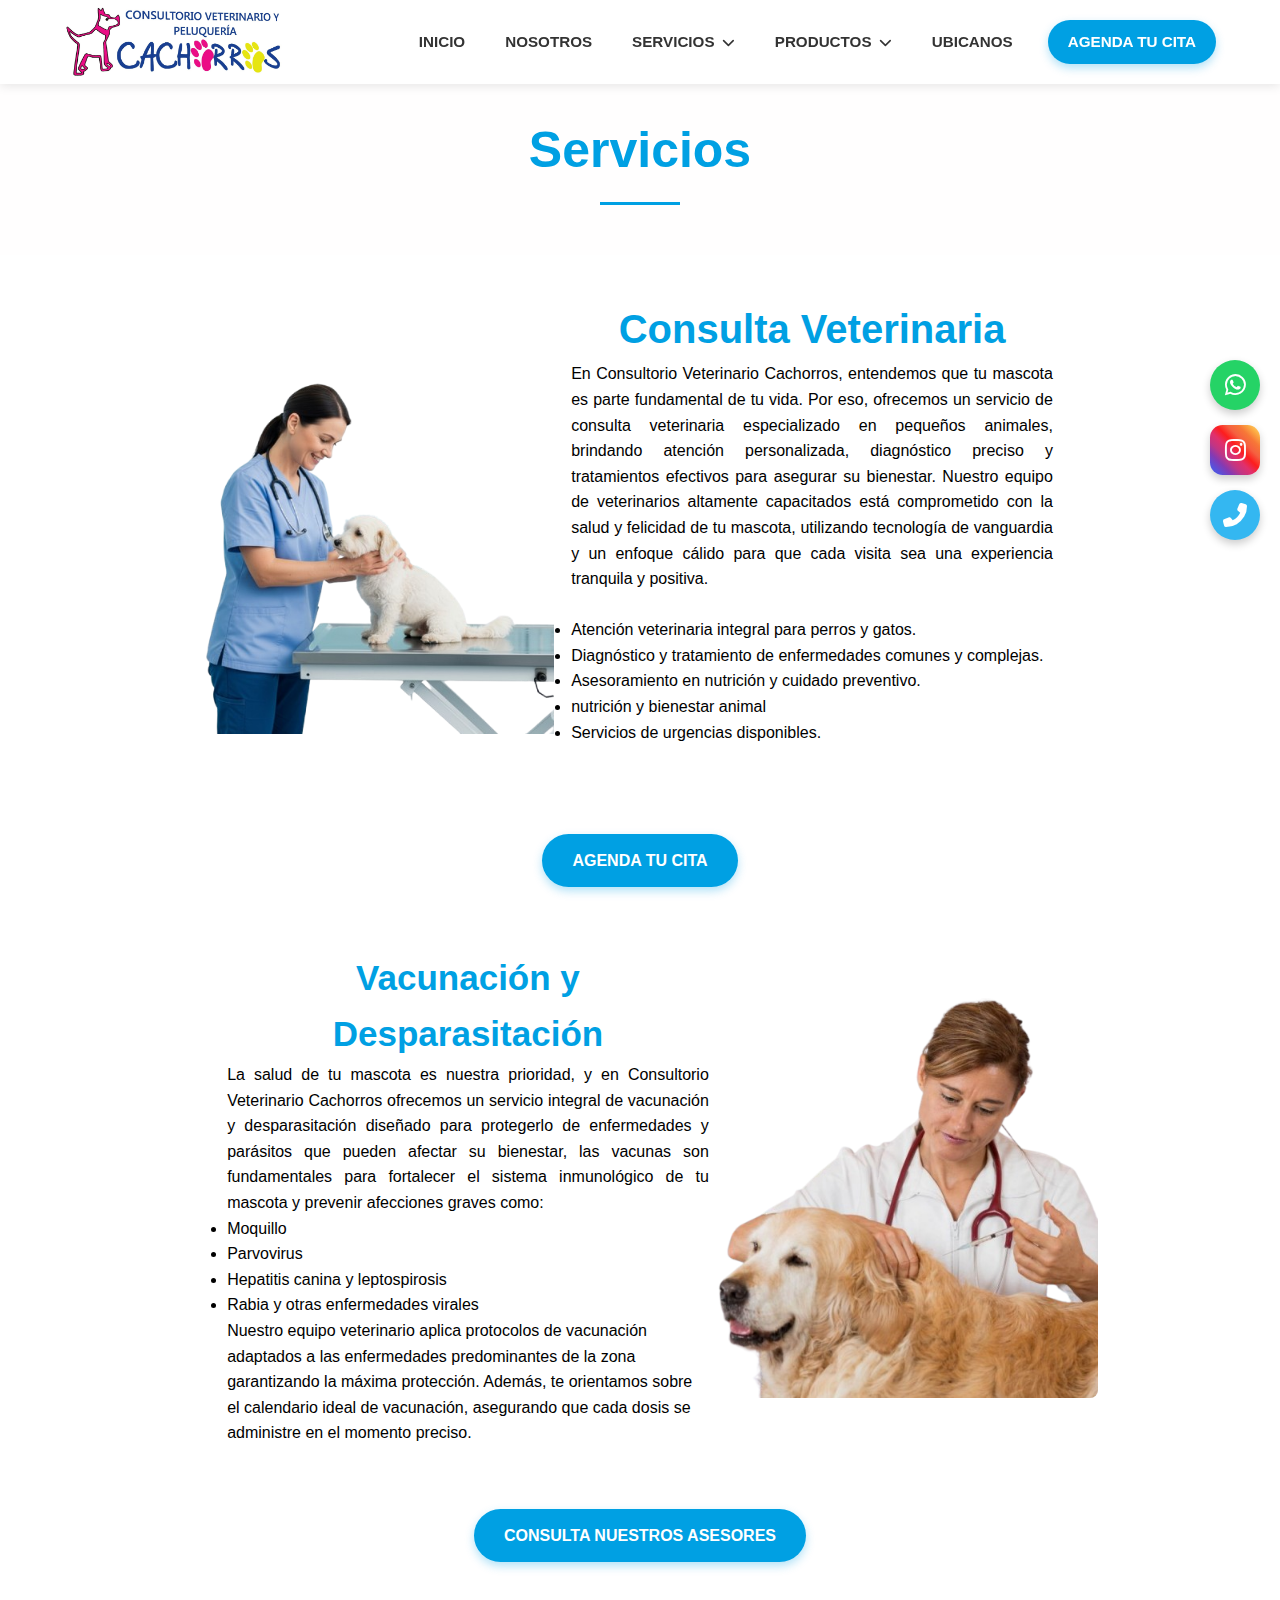
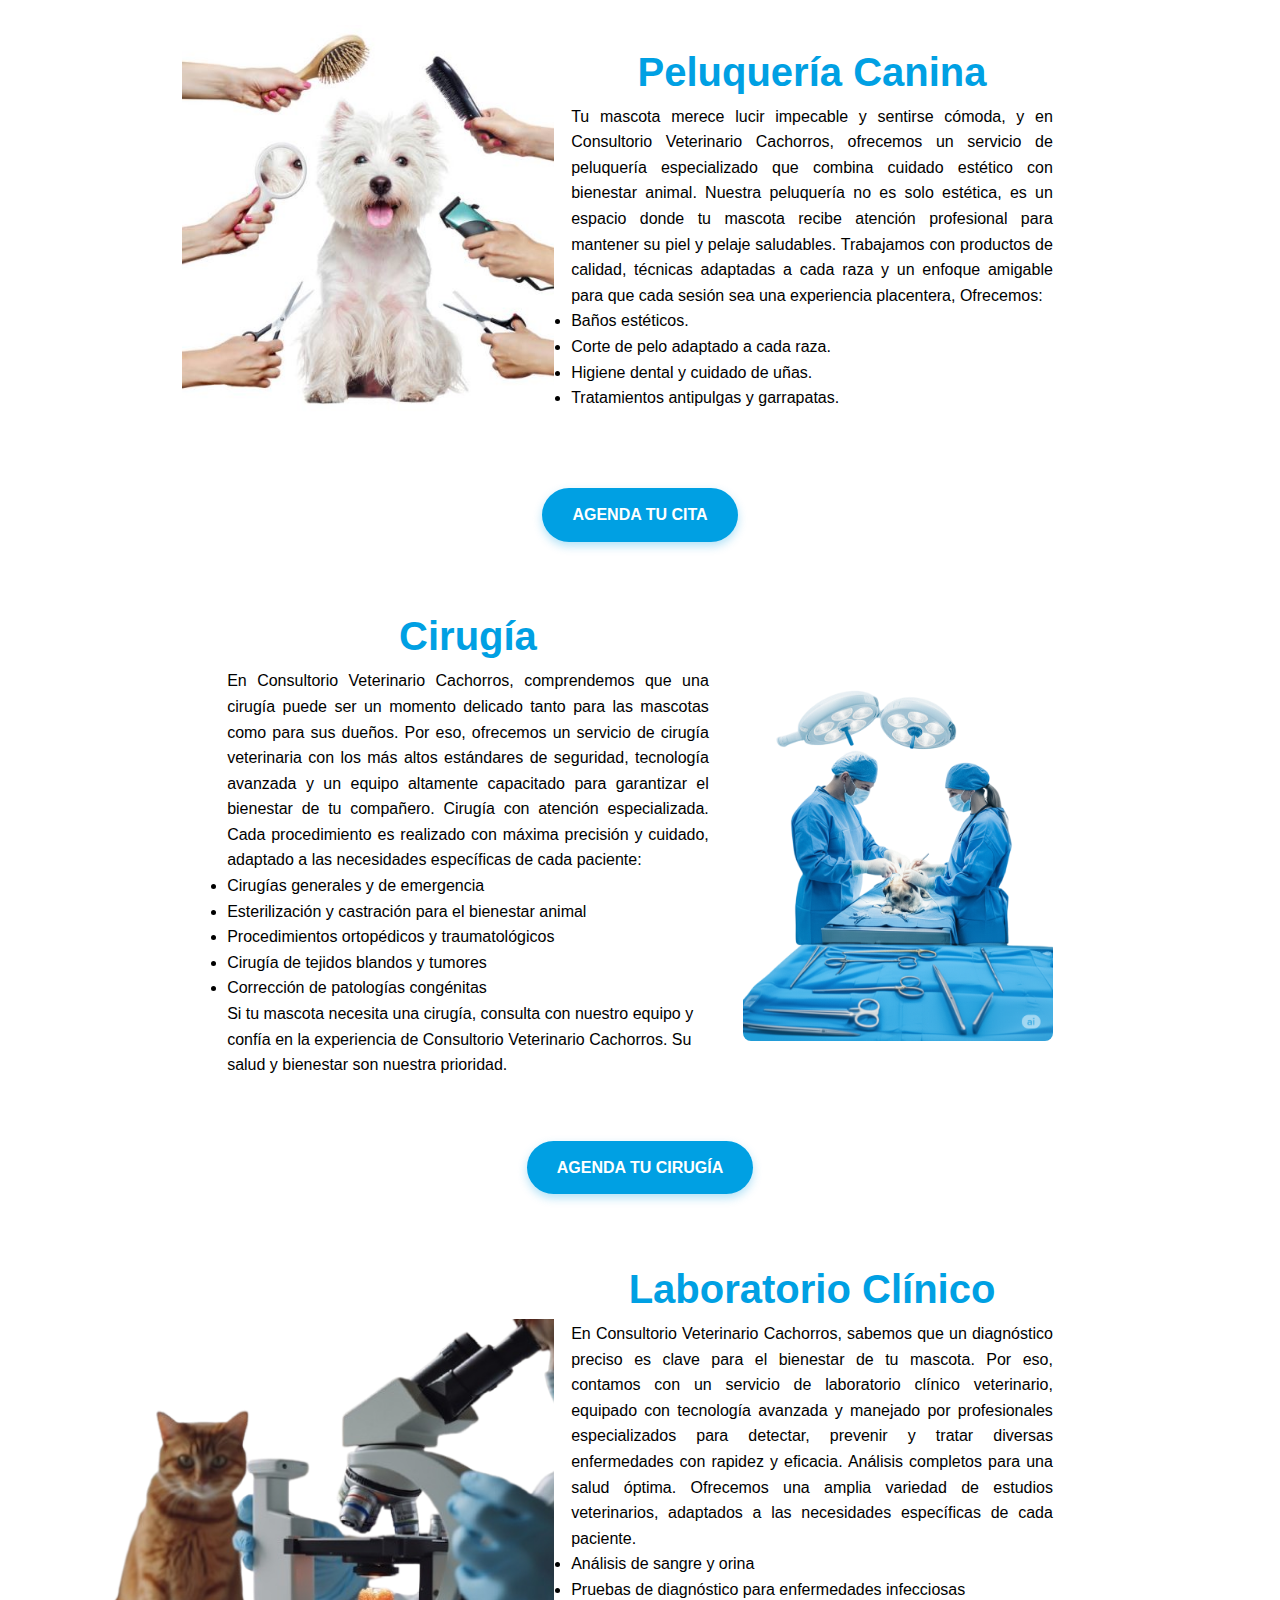
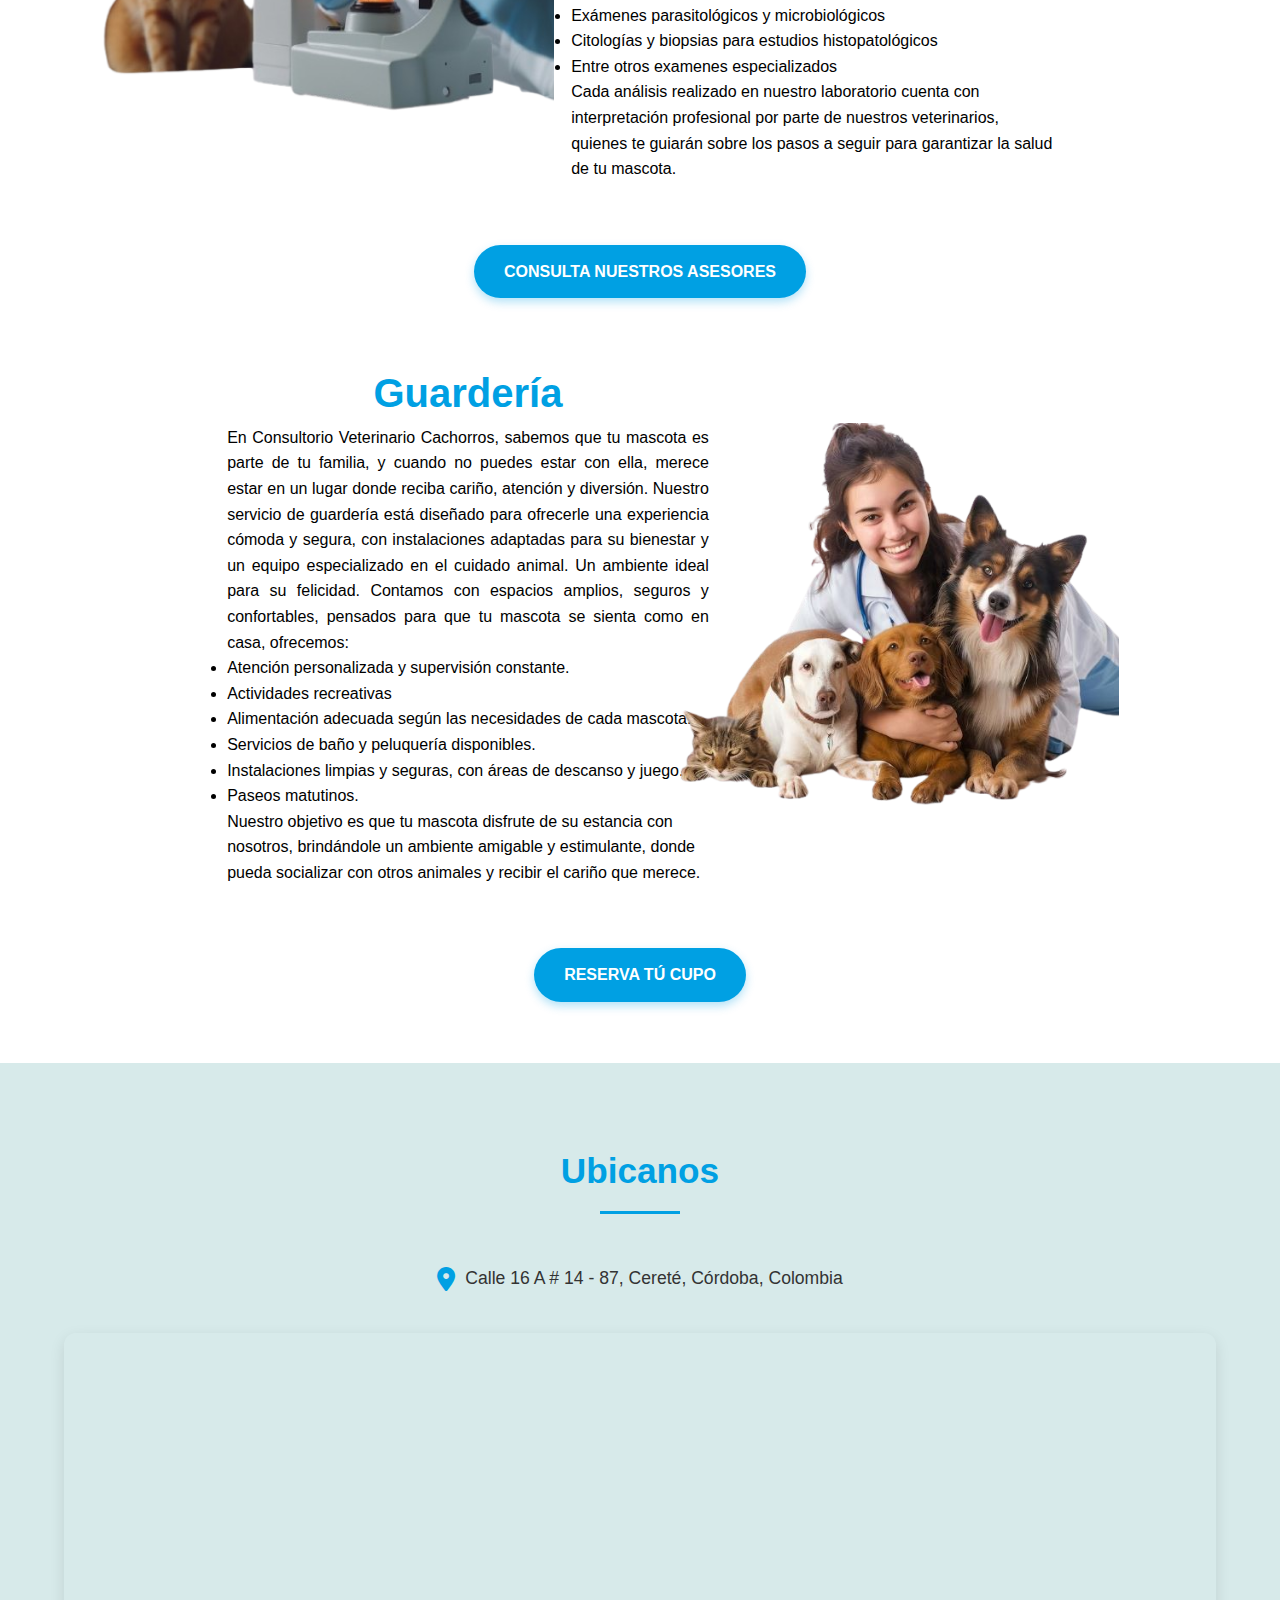
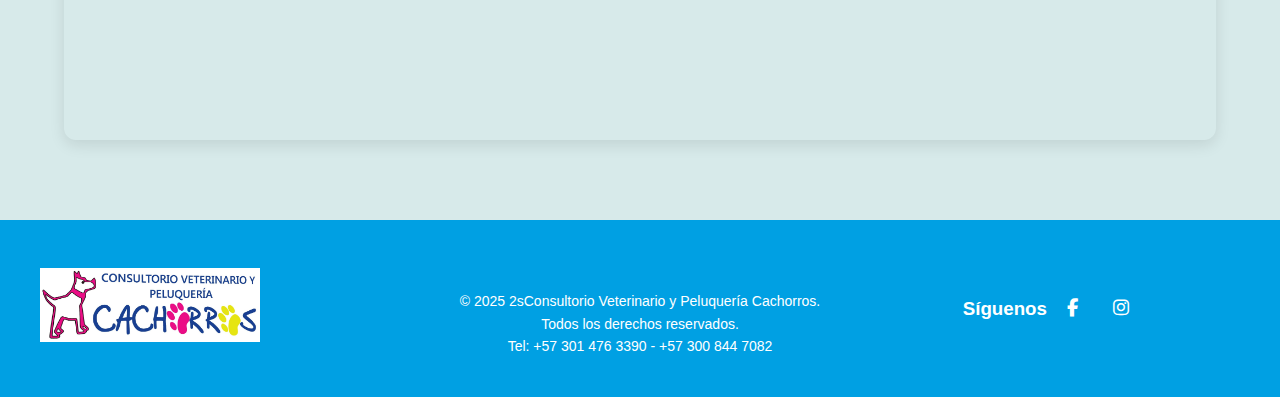
<file: producto.html>
<!DOCTYPE html>
<html lang="es">
<head>
  <meta charset="UTF-8"/>
  <meta name="Consultorio Veterinario" content="width=device-width, initial-scale=1"/>
  <title>Consultorio Veterinario Cachorros</title>
  <link rel="stylesheet" href="estilo.css"/>
    <link rel="stylesheet" href="https://cdnjs.cloudflare.com/ajax/libs/font-awesome/6.4.0/css/all.min.css">
</head>
<body>
    <!-- Encabezado y barra de navegación -->
  <header class="navbar">
    <div class="container">
      <div class="logo-container">
        <img src="img/logo ancho2.jpg" alt="Logo de Cachorros" class="logo" />
      </div>
      <nav>
        <input type="checkbox" id="menu-toggle" class="menu-toggle">
        <label for="menu-toggle" class="menu-icon"><i class="fas fa-bars"></i></label>
        <ul class="nav-links">
          <li><a href="#cachorros.html">Inicio</a></li>
          <li><a href="#Sobre Nosotros">Nosotros</a></li>
          <li class="dropdown">
            <a href="#servicios">Servicios <i class="fas fa-chevron-down"></i></a>
            <ul class="dropdown-menu">
              <li><a href="#consulta1">Consultas Veterinarias</a></li>
              <li><a href="#vacunacion">Vacunación y Desparasitación</a></li>
              <li><a href="#peluqueria">Peluquería Canina</a></li>
              <li><a href="#cirugia">Cirugía</a></li>
              <li><a href="#laboratorio">Laboratorio Clínico</a></li>
              <li><a href="#guarderia">Guardería</a></li>
            </ul>
          </li>
          <li class="dropdown">
            <a href="#productos">Productos <i class="fas fa-chevron-down"></i></a>
            <ul class="dropdown-menu">
              <li><a href="#alimentos">Alimentos Premium</a></li>
              <li><a href="#accesorios">Accesorios</a></li>
              <li><a href="#farmacia">Farmacia Veterinaria</a></li>
            </ul>
          </li>
          <li><a href="#contacto">Ubicanos</a></li>
          <li class="appointment-btn"><a href="https://wa.me/573014763390" class="btn-nav">Agenda tu Cita</a></li>
        </ul>
      </nav>
    </div>
  </header>


    <!-- productos -->
    <section>
      <br>
      <h1 class="section-title" id="Nuestros productos" style="color: #00A0E3; font-size: 50px;">Servicios</h1>
      <div class="tabla">
    <!-- Primer bloque -->
        <div class="row" id="consulta1">
          <div class="image-box">
            <img src="img/consulta1.png" alt="Foto" height="400">
          </div>
          <div class="text-box">
            <h1 style="color: #00A0E3; font-size: 40px; text-align: center;">Consulta Veterinaria</h1>
            <p style=" text-align: justify;">En Consultorio Veterinario Cachorros, entendemos que tu mascota es parte fundamental de tu vida. Por eso, ofrecemos un servicio de consulta veterinaria especializado en pequeños animales, brindando atención personalizada, diagnóstico preciso y tratamientos efectivos para asegurar su bienestar.
            Nuestro equipo de veterinarios altamente capacitados está comprometido con la salud y felicidad de tu mascota, utilizando tecnología de vanguardia y un enfoque cálido para que cada visita sea una experiencia tranquila y positiva.</p>
            <br>
            <lul>
              <li>Atención veterinaria integral para perros y gatos.</li>
              <li>Diagnóstico y tratamiento de enfermedades comunes y complejas.</li>
              <li>Asesoramiento en nutrición y cuidado preventivo.</li>
              <li>nutrición y bienestar animal</li>
              <li>Servicios de urgencias disponibles.</li>    
            </lul>
            <br>
          </div>
        </div>
        <br>
        <a href="https://wa.me/573014763390" class="btn">Agenda tu Cita</a>
        <br>

    <!-- Segundo bloque -->
        <div class="row" id="vacunacion">
          <div class="text-box">
            <h1 style="color: #00A0E3; font-size: 35px; text-align: center;">Vacunación y Desparasitación</h1>
            <p style=" text-align: justify;">La salud de tu mascota es nuestra prioridad, y en Consultorio Veterinario Cachorros ofrecemos un servicio integral de vacunación y desparasitación diseñado para protegerlo de enfermedades y parásitos que pueden afectar su bienestar, las vacunas son fundamentales para fortalecer el sistema inmunológico de tu mascota y prevenir afecciones graves como:
            <br>
            <lul>
              <li> Moquillo</li>
              <li> Parvovirus</li>
              <li> Hepatitis canina y leptospirosis</li>
              <li> Rabia y otras enfermedades virales</li>
            </lul>
            Nuestro equipo veterinario aplica protocolos de vacunación adaptados a las enfermedades predominantes de la zona garantizando la máxima protección. Además, te orientamos sobre el calendario ideal de vacunación, asegurando que cada dosis se administre en el momento preciso.</p>
          </div>
          <div class="image-box">
            <img src="img/vacunacion1.png" alt="Foto" height="400">
          </div>
        </div>
        <br>
        <a href="https://wa.me/573014763390" class="btn">Consulta Nuestros Asesores</a>
        <br>

    <!-- Tercer bloque -->
        <div class="row" id="peluqueria">
          <div class="image-box">
            <img src="img/peluqueria1.JPG" alt="Foto" height="400">
          </div>
          <div class="text-box">
            <h1 style="color: #00A0E3; font-size: 40px; text-align: center;">Peluquería Canina</h1>
            <p style=" text-align: justify;">Tu mascota merece lucir impecable y sentirse cómoda, y en Consultorio Veterinario Cachorros, ofrecemos un servicio de peluquería especializado que combina cuidado estético con bienestar animal.
            Nuestra peluquería no es solo estética, es un espacio donde tu mascota recibe atención profesional para mantener su piel y pelaje saludables. Trabajamos con productos de calidad, técnicas adaptadas a cada raza y un enfoque amigable para que cada sesión sea una experiencia placentera, Ofrecemos:</p>
            <lul>
              <li>Baños estéticos.</li>
              <li>Corte de pelo adaptado a cada raza.</li>
              <li>Higiene dental y cuidado de uñas.</li>
              <li>Tratamientos antipulgas y garrapatas.</li>
          </div>
        </div>
        <br>
        <a href="https://wa.me/573014763390" class="btn">Agenda tu Cita</a>
        <br>

    <!-- cuarto bloque -->
        <div class="row" id="cirugia">
          <div class="text-box">
            <h1 style="color: #00A0E3; font-size: 40px; text-align: center;">Cirugía</h1>
            <p style=" text-align: justify;">En Consultorio Veterinario Cachorros, comprendemos que una cirugía puede ser un momento delicado tanto para las mascotas como para sus dueños. Por eso, ofrecemos un servicio de cirugía veterinaria con los más altos estándares de seguridad, tecnología avanzada y un equipo altamente capacitado para garantizar el bienestar de tu compañero.
            Cirugía con atención especializada. Cada procedimiento es realizado con máxima precisión y cuidado, adaptado a las necesidades específicas de cada paciente:
            <lul>
              <li>Cirugías generales y de emergencia</li>
              <li>Esterilización y castración para el bienestar animal</li>
              <li>Procedimientos ortopédicos y traumatológicos</li>
              <li>Cirugía de tejidos blandos y tumores</li>
              <li>Corrección de patologías congénitas</li>
            </lul>
            Si tu mascota necesita una cirugía, consulta con nuestro equipo y confía en la experiencia de Consultorio Veterinario Cachorros. Su salud y bienestar son nuestra prioridad.</p>
          </div>
          <div class="image-box">
            <img src="img/cirugia1.png" alt="Foto" height="400">
          </div>
        </div>
        <br>
        <a href="https://wa.me/573014763390" class="btn">Agenda tu Cirugía</a>
        <br>
    <!-- quinto bloque -->
        <div class="row" id="laboratorio">
          <div class="image-box">
            <img src="img/laboratorio1.png" alt="Foto" height="400">
          </div>
          <div class="text-box">
            <h1 style="color: #00A0E3; font-size: 40px; text-align: center;">Laboratorio Clínico</h1>
            <p style=" text-align: justify;">En Consultorio Veterinario Cachorros, sabemos que un diagnóstico preciso es clave para el bienestar de tu mascota. Por eso, contamos con un servicio de laboratorio clínico veterinario, equipado con tecnología avanzada y manejado por profesionales especializados para detectar, prevenir y tratar diversas enfermedades con rapidez y eficacia.
            Análisis completos para una salud óptima. Ofrecemos una amplia variedad de estudios veterinarios, adaptados a las necesidades específicas de cada paciente.
          <lul>
              <li>Análisis de sangre y orina</li>
              <li>Pruebas de diagnóstico para enfermedades infecciosas</li>
              <li>Exámenes parasitológicos y microbiológicos</li>
              <li>Citologías y biopsias para estudios histopatológicos</li>
              <li>Entre otros examenes especializados</li>
            </lul>
            Cada análisis realizado en nuestro laboratorio cuenta con interpretación profesional por parte de nuestros veterinarios, quienes te guiarán sobre los pasos a seguir para garantizar la salud de tu mascota.
          </p>
          </div>
        </div>
        <br>
        <a href="https://wa.me/573014763390" class="btn">Consulta Nuestros Asesores</a>
        <br>

    <!-- sexto bloque -->
        <div class="row">
          <div class="text-box" id="guarderia">
            <h1 style="color: #00A0E3; font-size: 40px; text-align: center;">Guardería</h1>
            <p style=" text-align: justify;">En Consultorio Veterinario Cachorros, sabemos que tu mascota es parte de tu familia, y cuando no puedes estar con ella, merece estar en un lugar donde reciba cariño, atención y diversión. Nuestro servicio de guardería está diseñado para ofrecerle una experiencia cómoda y segura, con instalaciones adaptadas para su bienestar y un equipo especializado en el cuidado animal.
            Un ambiente ideal para su felicidad.
            Contamos con espacios amplios, seguros y confortables, pensados para que tu mascota se sienta como en casa, ofrecemos:
            <lul>
              <li>Atención personalizada y supervisión constante.</li>
              <li>Actividades recreativas </li>
              <li>Alimentación adecuada según las necesidades de cada mascota.</li>
              <li>Servicios de baño y peluquería disponibles.</li>
              <li>Instalaciones limpias y seguras, con áreas de descanso y juego.</li>
              <li>Paseos matutinos.</li>
            </lul>
            Nuestro objetivo es que tu mascota disfrute de su estancia con nosotros, brindándole un ambiente amigable y estimulante, donde pueda socializar con otros animales y recibir el cariño que merece.
          </p>
          </div>
          <div class="image-box">
            <img src="img/guarderia1.png" alt="Foto" height="400">
          </div>
        </div>
        <br>
        <a href="https://wa.me/573014763390" class="btn">Reserva Tú Cupo</a>
        <br>
      </div>
  </section>  

    
    <!-- Sección de contacto con mapa -->
    <section id="contacto" class="section">
      <div class="container2">
        <h2 class="section-title">Ubicanos</h2>
        <div class="contact-info-section">
          <div class="contact-item">
            <i class="fas fa-map-marker-alt"></i>
            <span>Calle 16 A # 14 - 87, Cereté, Córdoba, Colombia</span>
          </div>
        </div>
        <!-- Mapa de Google Maps -->
        <div class="map-container">
          <iframe src="https://www.google.com/maps/embed?pb=!1m18!1m12!1m3!1d3941.877350372355!2d-75.7943220894886!3d8.890993791128082!2m3!1f0!2f0!3f0!3m2!1i1024!2i768!4f13.1!3m3!1m2!1s0x8e5a2a3d9aed9447%3A0x8f4d0c7a7c7ac147!2sConsultorio%20Veterinario%20Cachorros!5e0!3m2!1ses-419!2sco!4v1748011943900!5m2!1ses-419!2sco" 
          width="100%" 
          height="400" 
          style="border:0;" 
          allowfullscreen="" 
          loading="lazy" 
          referrerpolicy="no-referrer-when-downgrade">
          </iframe>
        </div>
      </div>
    </section>
  </main>

  <!-- Botones flotantes -->
    <div class="floating-buttons">
        <a href="https://wa.me/573014763390" target="_blank" class="floating-btn whatsapp-btn">
            <i class="fab fa-whatsapp"></i>
        </a>
        
        <a href="https://www.instagram.com/cachorros_cvp/" target="_blank" class="floating-btn instagram-btn">
            <i class="fab fa-instagram"></i>
        </a>
        
        <a href="tel:+573014763390" class="floating-btn phone-btn">
            <i class="fas fa-phone-alt"></i>
        </a>
    </div>
  <!-- Pie de página -->
    <footer>
      <div class="footer-container">
        <div class="footer-logo">
          <img class="logo" src="img/logo ancho2.jpg" alt="logotipo" width="100" height="100">
        </div>
      
        <div class="footer-bottom">
          &copy; 2025 2sConsultorio Veterinario y Peluquería Cachorros. Todos los derechos reservados.
          <p>Tel: +57 301 476 3390 - +57 300 844 7082</p>
        </div>

        <div class="footer-social">
          <h3 style="text-align: center;">Síguenos</h3>
          <a href="https://www.facebook.com/profile.php?id=100063576972232"><i class="fab fa-facebook-f"></i></a>
          <a href="https://www.instagram.com/cachorros_cvp/"><i class="fab fa-instagram"></i></a>
        </div>
   
      </div>  
    </footer>
</body>
</html>
</file>
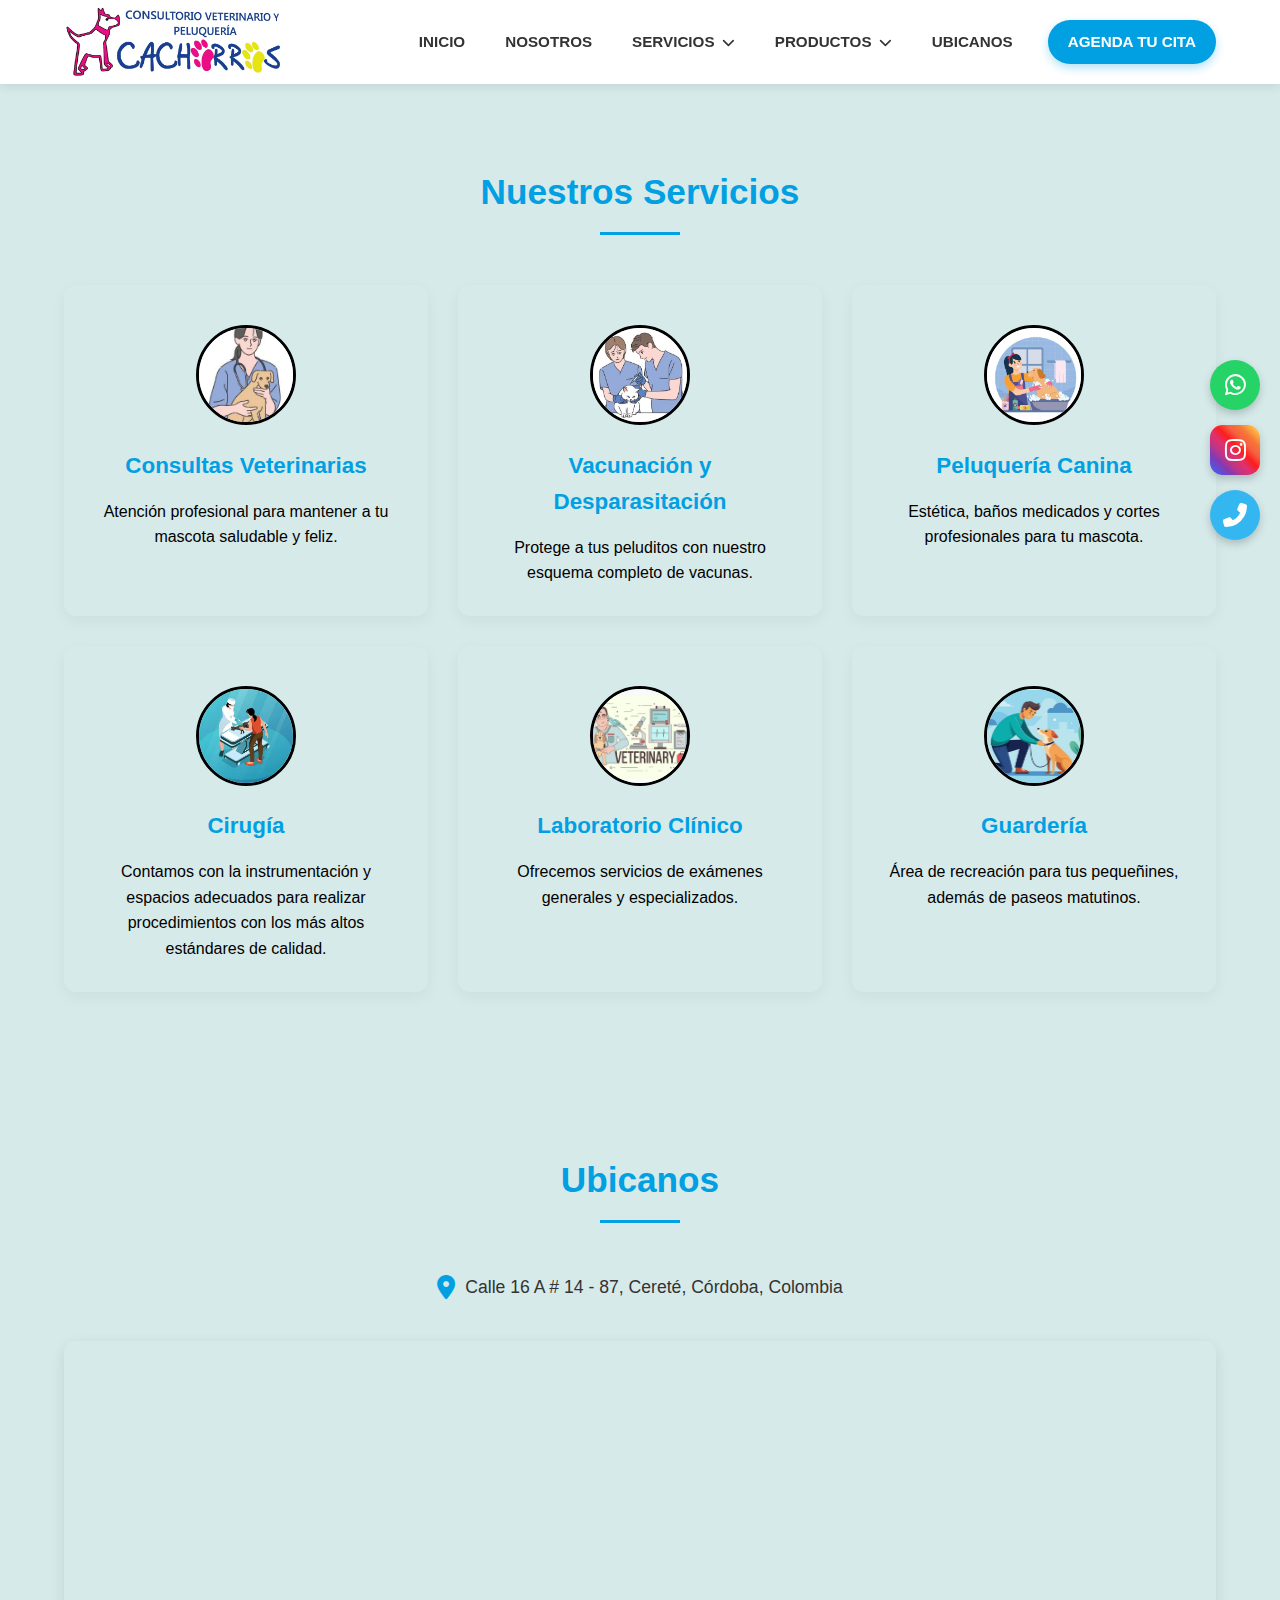
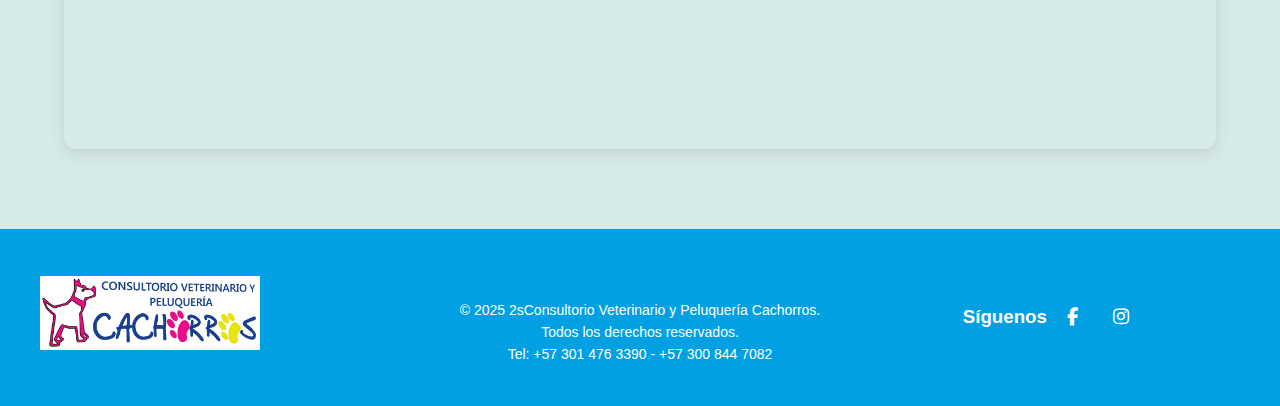
<file: productos.html>
<!DOCTYPE html>
<html lang="es">
<head>
  <meta charset="UTF-8"/>
  <meta name="viewport" content="width=device-width, initial-scale=1"/>
  <title>Consultorio Veterinario Cachorros</title>
  <link rel="stylesheet" href="estilo.css"/>
    <link rel="stylesheet" href="https://cdnjs.cloudflare.com/ajax/libs/font-awesome/6.4.0/css/all.min.css">
</head>
<body>
    <!-- Encabezado y barra de navegación -->
  <header class="navbar">
    <div class="container">
      <div class="logo-container">
        <img src="img/logo ancho2.jpg" alt="Logo de Cachorros" class="logo" />
      </div>
      <nav>
        <input type="checkbox" id="menu-toggle" class="menu-toggle">
        <label for="menu-toggle" class="menu-icon"><i class="fas fa-bars"></i></label>
        <ul class="nav-links">
          <li><a href="#inicio">Inicio</a></li>
          <li><a href="#Sobre Nosotros">Nosotros</a></li>
          <li class="dropdown">
            <a href="#servicios">Servicios <i class="fas fa-chevron-down"></i></a>
            <ul class="dropdown-menu">
              <li><a href="#consultas">Consultas Veterinarias</a></li>
              <li><a href="#vacunacion">Vacunación y Desparasitación</a></li>
              <li><a href="#peluqueria">Peluquería Canina</a></li>
              <li><a href="#cirugia">Cirugía</a></li>
              <li><a href="#laboratorio">Laboratorio Clínico</a></li>
              <li><a href="#guarderia">Guardería</a></li>
            </ul>
          </li>
          <li class="dropdown">
            <a href="#productos">Productos <i class="fas fa-chevron-down"></i></a>
            <ul class="dropdown-menu">
              <li><a href="#alimentos">Alimentos Premium</a></li>
              <li><a href="#accesorios">Accesorios</a></li>
              <li><a href="#farmacia">Farmacia Veterinaria</a></li>
            </ul>
          </li>
          <li><a href="#contacto">Ubicanos</a></li>
          <li class="appointment-btn"><a href="https://wa.me/573014763390" class="btn-nav">Agenda tu Cita</a></li>
        </ul>
      </nav>
    </div>
  </header>

    <!-- Sección de servicios -->
    <section id="servicios" class="section">
      <div class="container2">
        <h2 class="section-title">Nuestros Servicios</h2>
        <div class="cards">
          <div class="card" id="consultas">
            <img src="img/Consulta.JPG" alt="Consulta Veterinaria" class="serviceimg">
            <h3>Consultas Veterinarias</h3>
            <p>Atención profesional para mantener a tu mascota saludable y feliz.</p>
          </div>
          <div class="card" id="vacunacion">
            <img src="img/vacunación.JPG" alt="Vacunación" class="serviceimg">
            <h3>Vacunación y Desparasitación</h3>
            <p>Protege a tus peluditos con nuestro esquema completo de vacunas.</p>
          </div>
          <div class="card" id="peluqueria">
            <img src="img/peluqueria.JPG" alt="Peluquería Canina" class="serviceimg">
            <h3>Peluquería Canina</h3>
            <p>Estética, baños medicados y cortes profesionales para tu mascota.</p>
          </div>
          <div class="card" id="cirugia">
            <img src="img/Cirugia.JPG" alt="Cirugía" class="serviceimg">
            <h3>Cirugía</h3>
            <p>Contamos con la instrumentación y espacios adecuados para realizar procedimientos con los más altos estándares de calidad.</p>
          </div>
          <div class="card" id="laboratorio">
            <img src="img/Laboratorio.JPG" alt="Laboratorio Clínico" class="serviceimg">
            <h3>Laboratorio Clínico</h3>
            <p>Ofrecemos servicios de exámenes generales y especializados.</p>
          </div>
          <div class="card" id="guarderia">
            <img src="img/Guarderia.JPG" alt="Guardería" class="serviceimg">  
            <h3>Guardería</h3>
            <p>Área de recreación para tus pequeñines, además de paseos matutinos.</p>
          </div>
        </div>
      </div>
    </section>

    <!-- Sección de contacto con mapa -->
    <section id="contacto" class="section">
      <div class="container2">
        <h2 class="section-title">Ubicanos</h2>
        <div class="contact-info-section">
          <div class="contact-item">
            <i class="fas fa-map-marker-alt"></i>
            <span>Calle 16 A # 14 - 87, Cereté, Córdoba, Colombia</span>
          </div>
        </div>
        <!-- Mapa de Google Maps -->
        <div class="map-container">
          <iframe src="https://www.google.com/maps/embed?pb=!1m18!1m12!1m3!1d3941.877350372355!2d-75.7943220894886!3d8.890993791128082!2m3!1f0!2f0!3f0!3m2!1i1024!2i768!4f13.1!3m3!1m2!1s0x8e5a2a3d9aed9447%3A0x8f4d0c7a7c7ac147!2sConsultorio%20Veterinario%20Cachorros!5e0!3m2!1ses-419!2sco!4v1748011943900!5m2!1ses-419!2sco" 
          width="100%" 
          height="400" 
          style="border:0;" 
          allowfullscreen="" 
          loading="lazy" 
          referrerpolicy="no-referrer-when-downgrade">
          </iframe>
        </div>
      </div>
    </section>
  </main>

  <!-- Botones flotantes -->
    <div class="floating-buttons">
        <a href="https://wa.me/573014763390" target="_blank" class="floating-btn whatsapp-btn">
            <i class="fab fa-whatsapp"></i>
        </a>
        
        <a href="https://www.instagram.com/cachorros_cvp/" target="_blank" class="floating-btn instagram-btn">
            <i class="fab fa-instagram"></i>
        </a>
        
        <a href="tel:+573014763390" class="floating-btn phone-btn">
            <i class="fas fa-phone-alt"></i>
        </a>
    </div>
  <!-- Pie de página -->
    <footer>
      <div class="footer-container">
        <div class="footer-logo">
          <img class="logo" src="img/logo ancho2.jpg" alt="logotipo" width="100" height="100">
        </div>
      
        <div class="footer-bottom">
          &copy; 2025 2sConsultorio Veterinario y Peluquería Cachorros. Todos los derechos reservados.
          <p>Tel: +57 301 476 3390 - +57 300 844 7082</p>
        </div>

        <div class="footer-social">
          <h3 style="text-align: center;">Síguenos</h3>
          <a href="https://www.facebook.com/profile.php?id=100063576972232"><i class="fab fa-facebook-f"></i></a>
          <a href="https://www.instagram.com/cachorros_cvp/"><i class="fab fa-instagram"></i></a>
        </div>
   
      </div>  
    </footer>
</body>
</html>
</file>
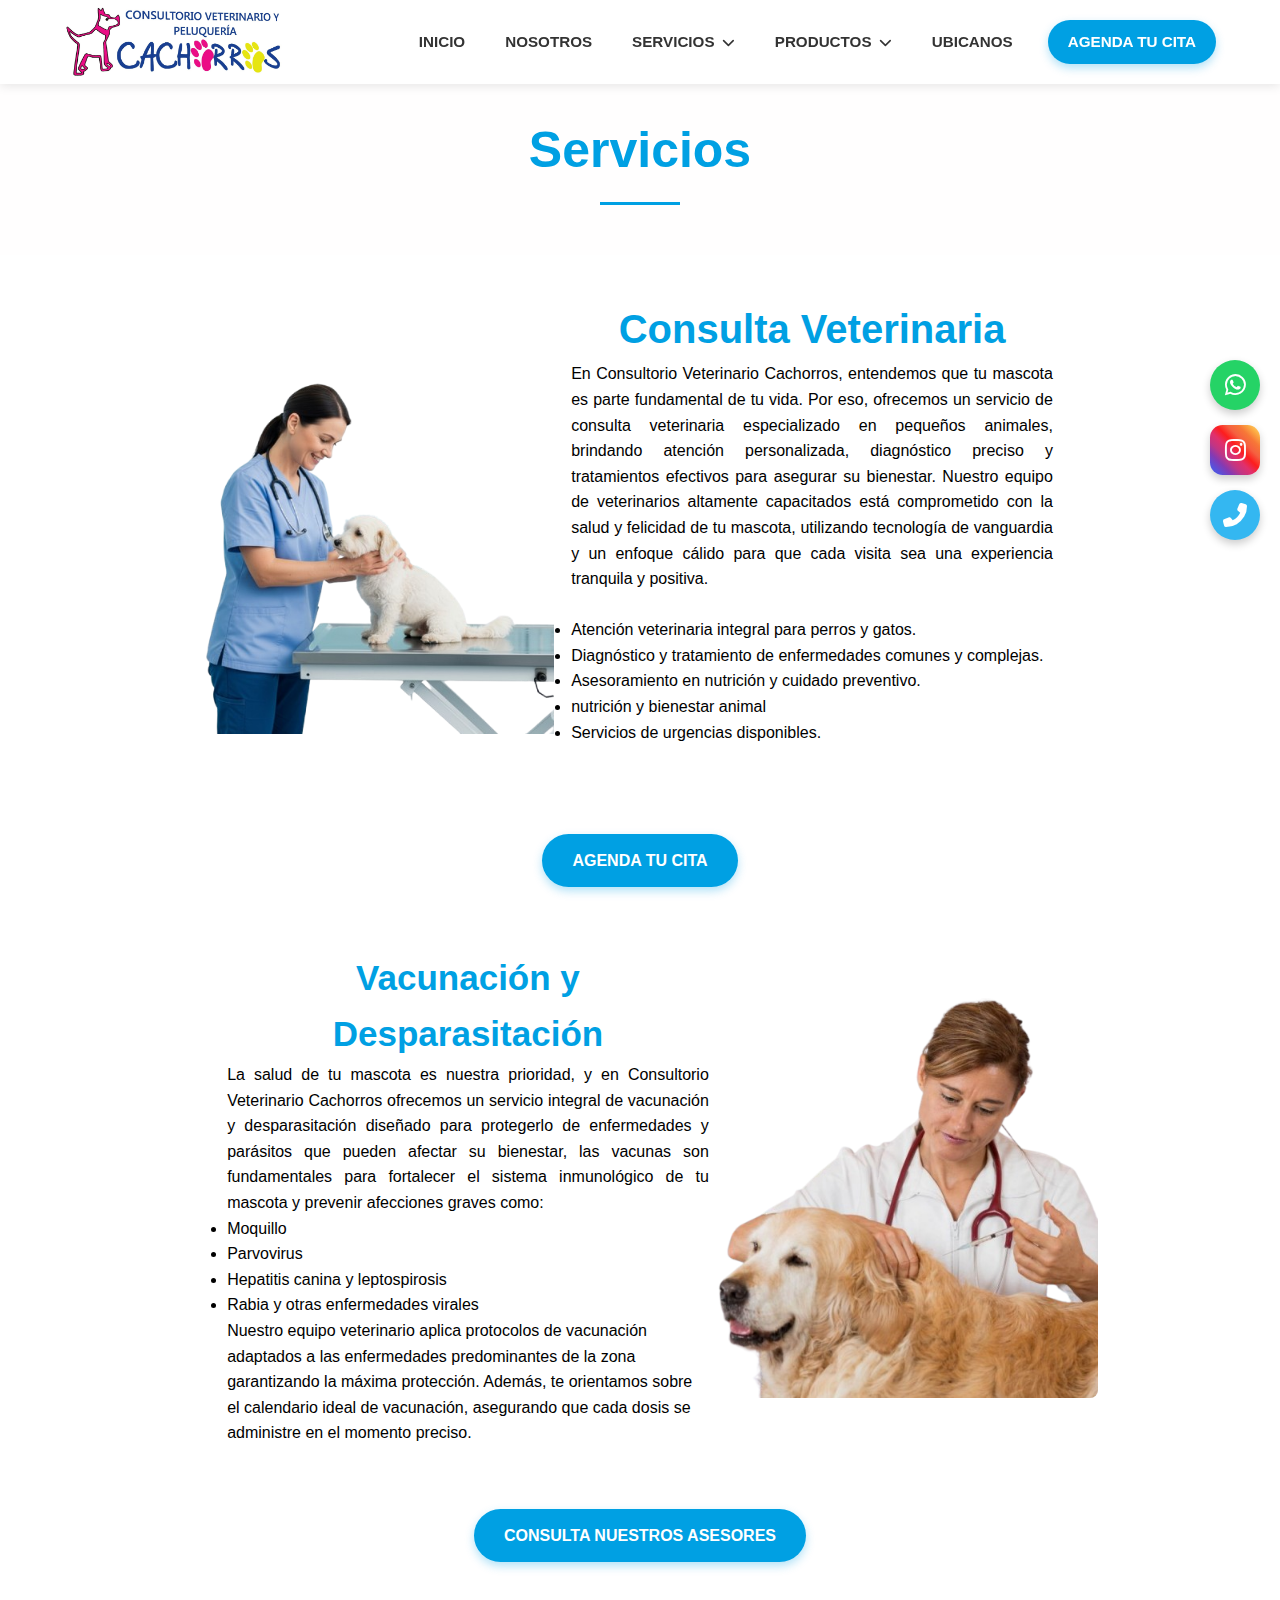
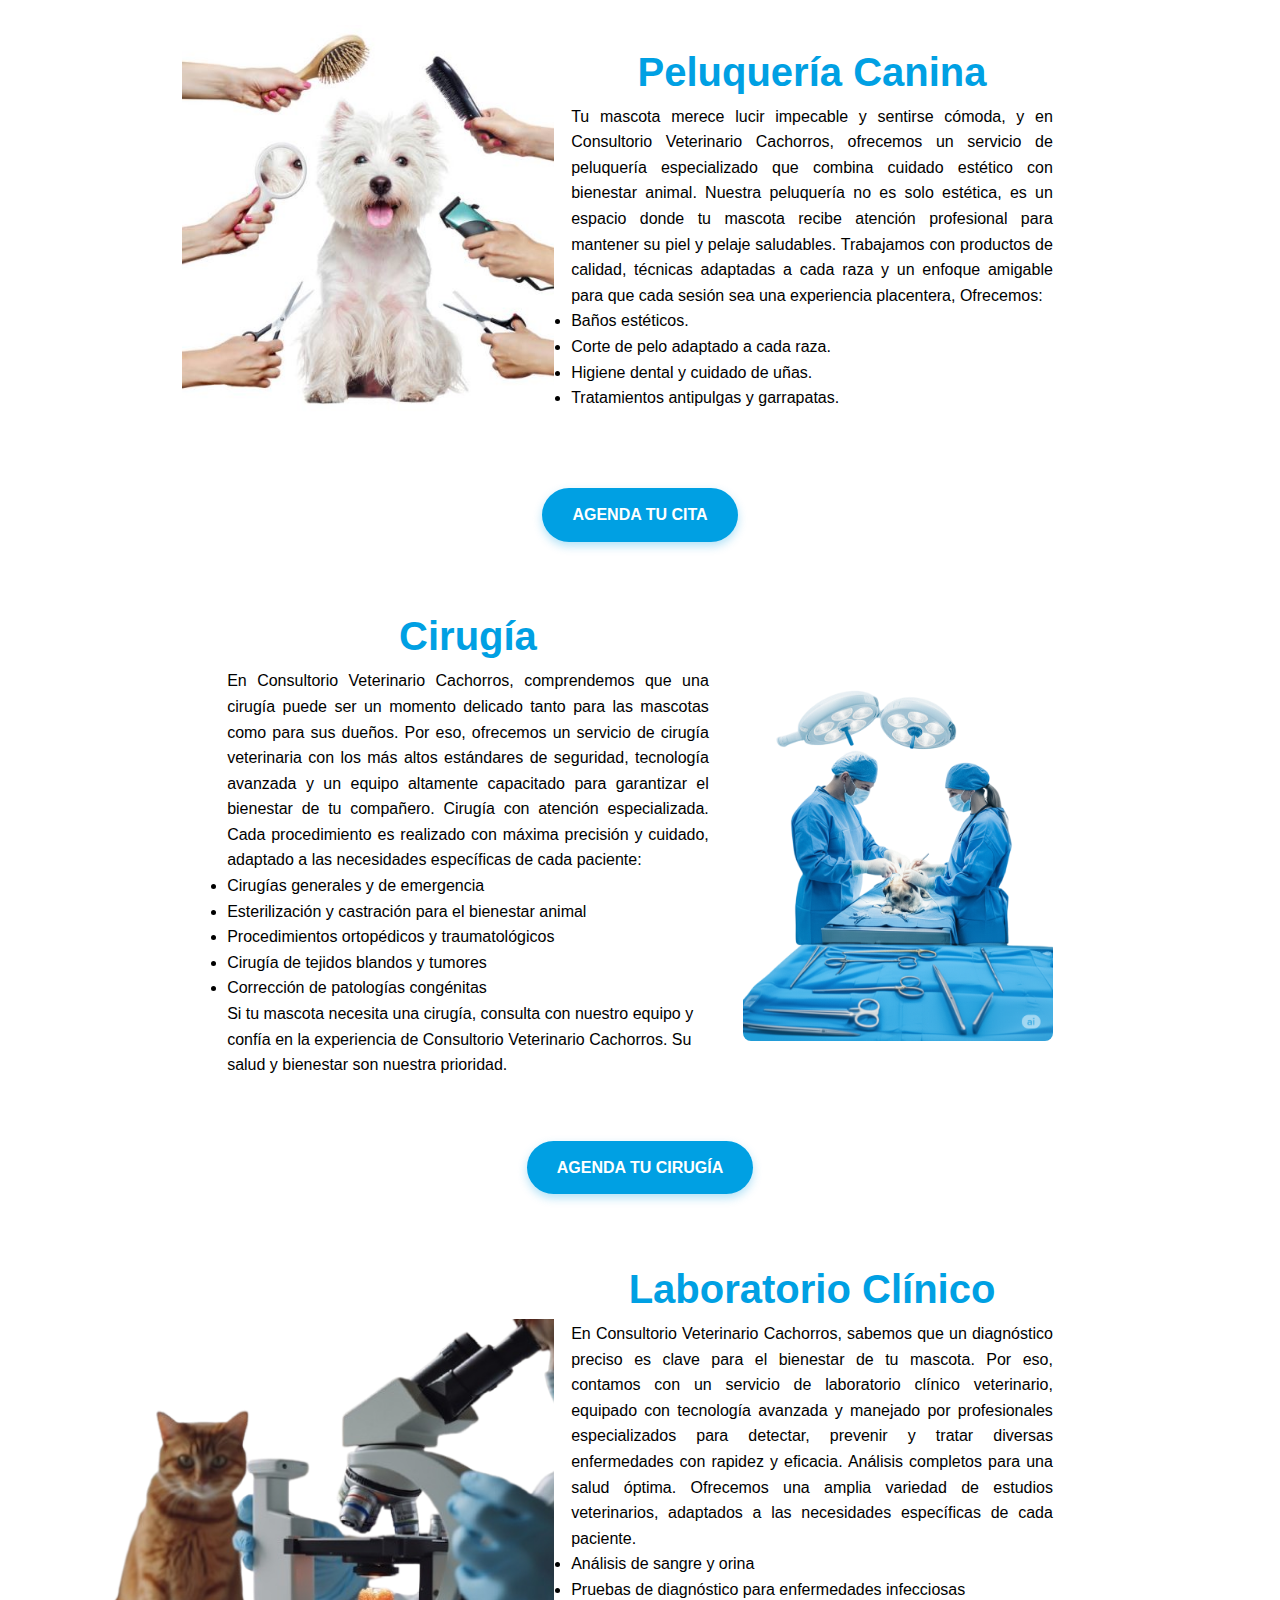
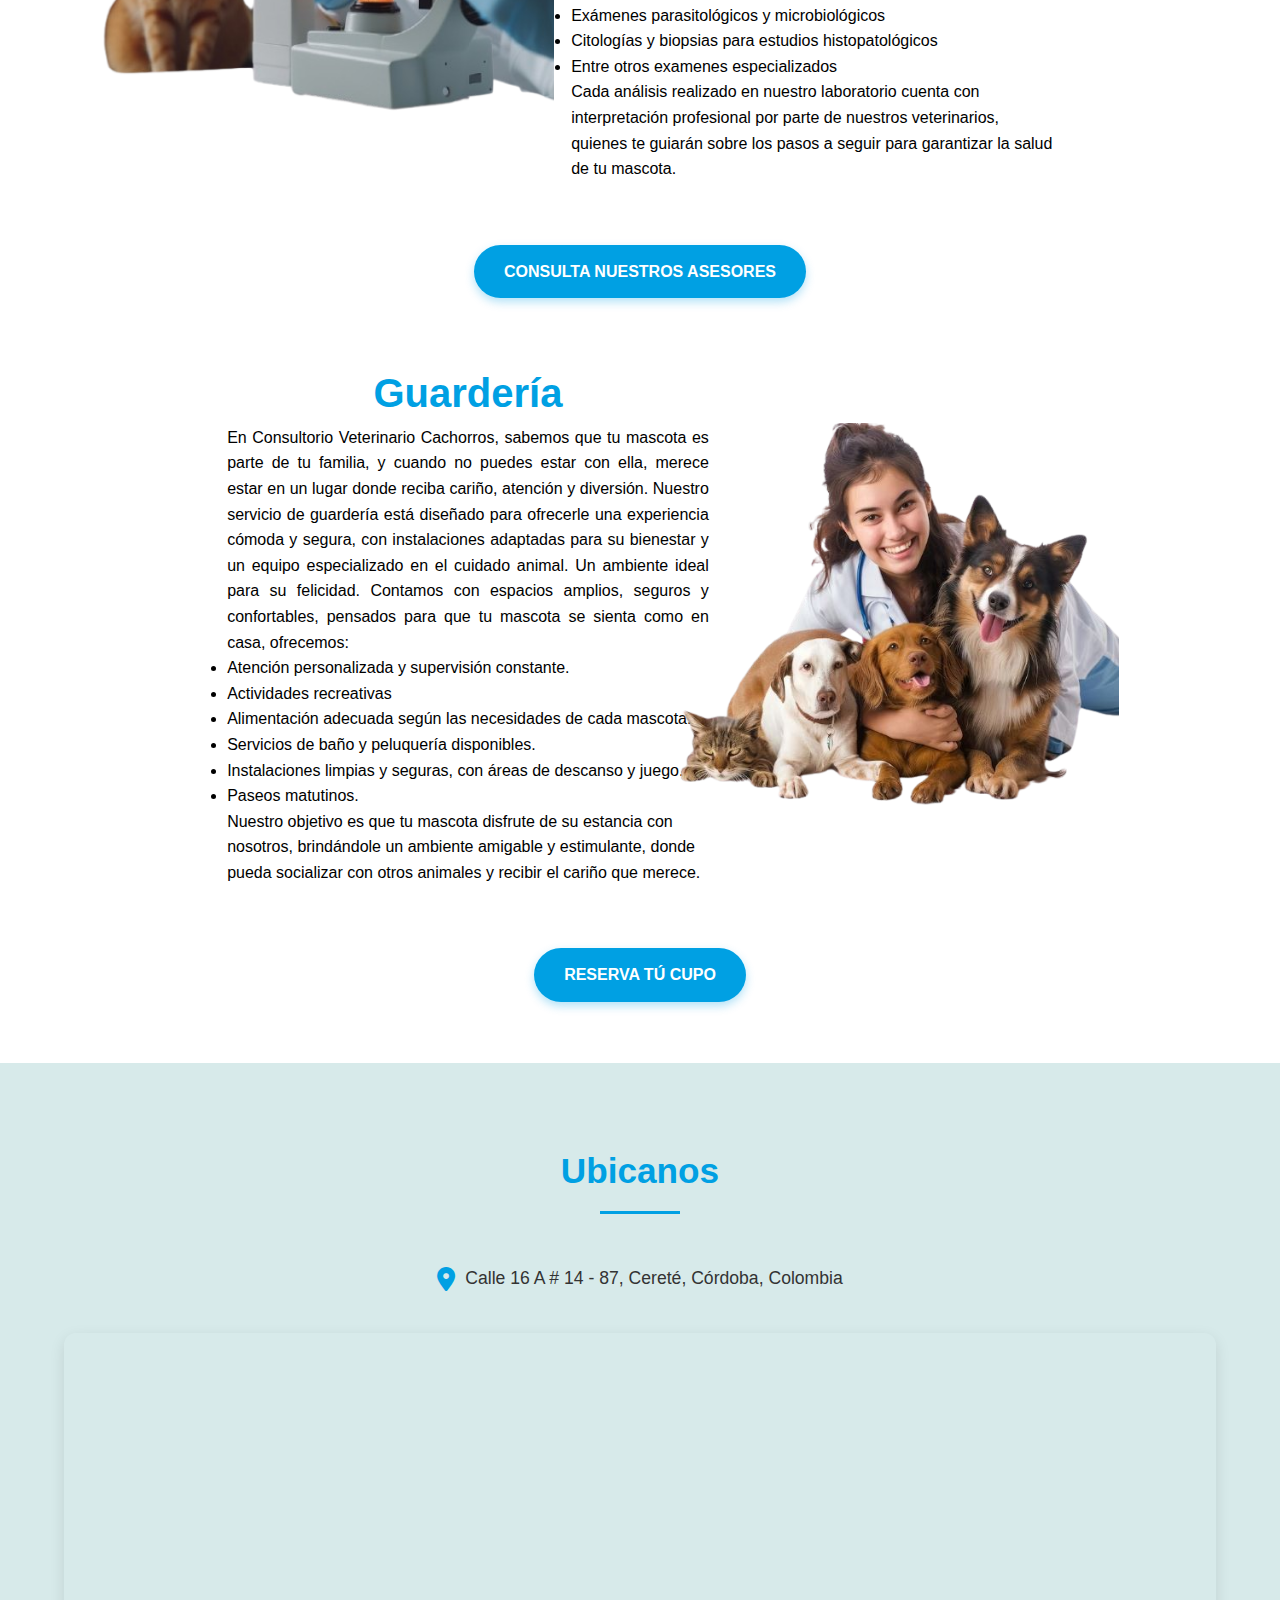
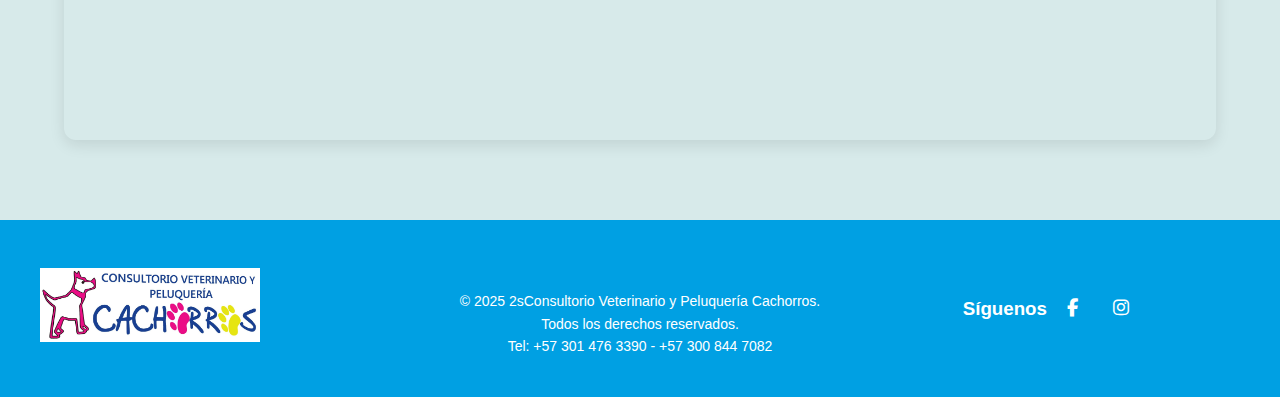
<file: Productos.html>
<!DOCTYPE html>
<html lang="es">
<head>
  <meta charset="UTF-8"/>
  <meta name="viewport" content="width=device-width, initial-scale=1"/>
  <title>Consultorio Veterinario Cachorros</title>
  <link rel="stylesheet" href="estilo.css"/>
    <link rel="stylesheet" href="https://cdnjs.cloudflare.com/ajax/libs/font-awesome/6.4.0/css/all.min.css">
</head>
<body>
    <!-- Encabezado y barra de navegación -->
  <header class="navbar">
    <div class="container">
      <div class="logo-container">
        <img src="img/logo ancho2.jpg" alt="Logo de Cachorros" class="logo" />
      </div>
      <nav>
        <input type="checkbox" id="menu-toggle" class="menu-toggle">
        <label for="menu-toggle" class="menu-icon"><i class="fas fa-bars"></i></label>
        <ul class="nav-links">
          <li><a href="#cachorros.html">Inicio</a></li>
          <li><a href="#Sobre Nosotros">Nosotros</a></li>
          <li class="dropdown">
            <a href="#servicios">Servicios <i class="fas fa-chevron-down"></i></a>
            <ul class="dropdown-menu">
              <li><a href="#consulta1">Consultas Veterinarias</a></li>
              <li><a href="#vacunacion">Vacunación y Desparasitación</a></li>
              <li><a href="#peluqueria">Peluquería Canina</a></li>
              <li><a href="#cirugia">Cirugía</a></li>
              <li><a href="#laboratorio">Laboratorio Clínico</a></li>
              <li><a href="#guarderia">Guardería</a></li>
            </ul>
          </li>
          <li class="dropdown">
            <a href="#productos">Productos <i class="fas fa-chevron-down"></i></a>
            <ul class="dropdown-menu">
              <li><a href="#alimentos">Alimentos Premium</a></li>
              <li><a href="#accesorios">Accesorios</a></li>
              <li><a href="#farmacia">Farmacia Veterinaria</a></li>
            </ul>
          </li>
          <li><a href="#contacto">Ubicanos</a></li>
          <li class="appointment-btn"><a href="https://wa.me/573014763390" class="btn-nav">Agenda tu Cita</a></li>
        </ul>
      </nav>
    </div>
  </header>


    <!-- productos -->
    <section>
      <br>
      <h1 class="section-title" id="Nuestros productos" style="color: #00A0E3; font-size: 50px;">Servicios</h1>
      <div class="tabla">
    <!-- Primer bloque -->
        <div class="row" id="consulta1">
          <div class="image-box">
            <img src="img/consulta1.png" alt="Foto" height="400">
          </div>
          <div class="text-box">
            <h1 style="color: #00A0E3; font-size: 40px; text-align: center;">Consulta Veterinaria</h1>
            <p style=" text-align: justify;">En Consultorio Veterinario Cachorros, entendemos que tu mascota es parte fundamental de tu vida. Por eso, ofrecemos un servicio de consulta veterinaria especializado en pequeños animales, brindando atención personalizada, diagnóstico preciso y tratamientos efectivos para asegurar su bienestar.
            Nuestro equipo de veterinarios altamente capacitados está comprometido con la salud y felicidad de tu mascota, utilizando tecnología de vanguardia y un enfoque cálido para que cada visita sea una experiencia tranquila y positiva.</p>
            <br>
            <lul>
              <li>Atención veterinaria integral para perros y gatos.</li>
              <li>Diagnóstico y tratamiento de enfermedades comunes y complejas.</li>
              <li>Asesoramiento en nutrición y cuidado preventivo.</li>
              <li>nutrición y bienestar animal</li>
              <li>Servicios de urgencias disponibles.</li>    
            </lul>
            <br>
          </div>
        </div>
        <br>
        <a href="https://wa.me/573014763390" class="btn">Agenda tu Cita</a>
        <br>

    <!-- Segundo bloque -->
        <div class="row" id="vacunacion">
          <div class="text-box">
            <h1 style="color: #00A0E3; font-size: 35px; text-align: center;">Vacunación y Desparasitación</h1>
            <p style=" text-align: justify;">La salud de tu mascota es nuestra prioridad, y en Consultorio Veterinario Cachorros ofrecemos un servicio integral de vacunación y desparasitación diseñado para protegerlo de enfermedades y parásitos que pueden afectar su bienestar, las vacunas son fundamentales para fortalecer el sistema inmunológico de tu mascota y prevenir afecciones graves como:
            <br>
            <lul>
              <li> Moquillo</li>
              <li> Parvovirus</li>
              <li> Hepatitis canina y leptospirosis</li>
              <li> Rabia y otras enfermedades virales</li>
            </lul>
            Nuestro equipo veterinario aplica protocolos de vacunación adaptados a las enfermedades predominantes de la zona garantizando la máxima protección. Además, te orientamos sobre el calendario ideal de vacunación, asegurando que cada dosis se administre en el momento preciso.</p>
          </div>
          <div class="image-box">
            <img src="img/vacunacion1.png" alt="Foto" height="400">
          </div>
        </div>
        <br>
        <a href="https://wa.me/573014763390" class="btn">Consulta Nuestros Asesores</a>
        <br>

    <!-- Tercer bloque -->
        <div class="row" id="peluqueria">
          <div class="image-box">
            <img src="img/peluqueria1.JPG" alt="Foto" height="400">
          </div>
          <div class="text-box">
            <h1 style="color: #00A0E3; font-size: 40px; text-align: center;">Peluquería Canina</h1>
            <p style=" text-align: justify;">Tu mascota merece lucir impecable y sentirse cómoda, y en Consultorio Veterinario Cachorros, ofrecemos un servicio de peluquería especializado que combina cuidado estético con bienestar animal.
            Nuestra peluquería no es solo estética, es un espacio donde tu mascota recibe atención profesional para mantener su piel y pelaje saludables. Trabajamos con productos de calidad, técnicas adaptadas a cada raza y un enfoque amigable para que cada sesión sea una experiencia placentera, Ofrecemos:</p>
            <lul>
              <li>Baños estéticos.</li>
              <li>Corte de pelo adaptado a cada raza.</li>
              <li>Higiene dental y cuidado de uñas.</li>
              <li>Tratamientos antipulgas y garrapatas.</li>
          </div>
        </div>
        <br>
        <a href="https://wa.me/573014763390" class="btn">Agenda tu Cita</a>
        <br>

    <!-- cuarto bloque -->
        <div class="row" id="cirugia">
          <div class="text-box">
            <h1 style="color: #00A0E3; font-size: 40px; text-align: center;">Cirugía</h1>
            <p style=" text-align: justify;">En Consultorio Veterinario Cachorros, comprendemos que una cirugía puede ser un momento delicado tanto para las mascotas como para sus dueños. Por eso, ofrecemos un servicio de cirugía veterinaria con los más altos estándares de seguridad, tecnología avanzada y un equipo altamente capacitado para garantizar el bienestar de tu compañero.
            Cirugía con atención especializada. Cada procedimiento es realizado con máxima precisión y cuidado, adaptado a las necesidades específicas de cada paciente:
            <lul>
              <li>Cirugías generales y de emergencia</li>
              <li>Esterilización y castración para el bienestar animal</li>
              <li>Procedimientos ortopédicos y traumatológicos</li>
              <li>Cirugía de tejidos blandos y tumores</li>
              <li>Corrección de patologías congénitas</li>
            </lul>
            Si tu mascota necesita una cirugía, consulta con nuestro equipo y confía en la experiencia de Consultorio Veterinario Cachorros. Su salud y bienestar son nuestra prioridad.</p>
          </div>
          <div class="image-box">
            <img src="img/cirugia1.png" alt="Foto" height="400">
          </div>
        </div>
        <br>
        <a href="https://wa.me/573014763390" class="btn">Agenda tu Cirugía</a>
        <br>
    <!-- quinto bloque -->
        <div class="row" id="laboratorio">
          <div class="image-box">
            <img src="img/laboratorio1.png" alt="Foto" height="400">
          </div>
          <div class="text-box">
            <h1 style="color: #00A0E3; font-size: 40px; text-align: center;">Laboratorio Clínico</h1>
            <p style=" text-align: justify;">En Consultorio Veterinario Cachorros, sabemos que un diagnóstico preciso es clave para el bienestar de tu mascota. Por eso, contamos con un servicio de laboratorio clínico veterinario, equipado con tecnología avanzada y manejado por profesionales especializados para detectar, prevenir y tratar diversas enfermedades con rapidez y eficacia.
            Análisis completos para una salud óptima. Ofrecemos una amplia variedad de estudios veterinarios, adaptados a las necesidades específicas de cada paciente.
          <lul>
              <li>Análisis de sangre y orina</li>
              <li>Pruebas de diagnóstico para enfermedades infecciosas</li>
              <li>Exámenes parasitológicos y microbiológicos</li>
              <li>Citologías y biopsias para estudios histopatológicos</li>
              <li>Entre otros examenes especializados</li>
            </lul>
            Cada análisis realizado en nuestro laboratorio cuenta con interpretación profesional por parte de nuestros veterinarios, quienes te guiarán sobre los pasos a seguir para garantizar la salud de tu mascota.
          </p>
          </div>
        </div>
        <br>
        <a href="https://wa.me/573014763390" class="btn">Consulta Nuestros Asesores</a>
        <br>

    <!-- sexto bloque -->
        <div class="row">
          <div class="text-box" id="guarderia">
            <h1 style="color: #00A0E3; font-size: 40px; text-align: center;">Guardería</h1>
            <p style=" text-align: justify;">En Consultorio Veterinario Cachorros, sabemos que tu mascota es parte de tu familia, y cuando no puedes estar con ella, merece estar en un lugar donde reciba cariño, atención y diversión. Nuestro servicio de guardería está diseñado para ofrecerle una experiencia cómoda y segura, con instalaciones adaptadas para su bienestar y un equipo especializado en el cuidado animal.
            Un ambiente ideal para su felicidad.
            Contamos con espacios amplios, seguros y confortables, pensados para que tu mascota se sienta como en casa, ofrecemos:
            <lul>
              <li>Atención personalizada y supervisión constante.</li>
              <li>Actividades recreativas </li>
              <li>Alimentación adecuada según las necesidades de cada mascota.</li>
              <li>Servicios de baño y peluquería disponibles.</li>
              <li>Instalaciones limpias y seguras, con áreas de descanso y juego.</li>
              <li>Paseos matutinos.</li>
            </lul>
            Nuestro objetivo es que tu mascota disfrute de su estancia con nosotros, brindándole un ambiente amigable y estimulante, donde pueda socializar con otros animales y recibir el cariño que merece.
          </p>
          </div>
          <div class="image-box">
            <img src="img/guarderia1.png" alt="Foto" height="400">
          </div>
        </div>
        <br>
        <a href="https://wa.me/573014763390" class="btn">Reserva Tú Cupo</a>
        <br>
      </div>
  </section>  

    
    <!-- Sección de contacto con mapa -->
    <section id="contacto" class="section">
      <div class="container2">
        <h2 class="section-title">Ubicanos</h2>
        <div class="contact-info-section">
          <div class="contact-item">
            <i class="fas fa-map-marker-alt"></i>
            <span>Calle 16 A # 14 - 87, Cereté, Córdoba, Colombia</span>
          </div>
        </div>
        <!-- Mapa de Google Maps -->
        <div class="map-container">
          <iframe src="https://www.google.com/maps/embed?pb=!1m18!1m12!1m3!1d3941.877350372355!2d-75.7943220894886!3d8.890993791128082!2m3!1f0!2f0!3f0!3m2!1i1024!2i768!4f13.1!3m3!1m2!1s0x8e5a2a3d9aed9447%3A0x8f4d0c7a7c7ac147!2sConsultorio%20Veterinario%20Cachorros!5e0!3m2!1ses-419!2sco!4v1748011943900!5m2!1ses-419!2sco" 
          width="100%" 
          height="400" 
          style="border:0;" 
          allowfullscreen="" 
          loading="lazy" 
          referrerpolicy="no-referrer-when-downgrade">
          </iframe>
        </div>
      </div>
    </section>
  </main>

  <!-- Botones flotantes -->
    <div class="floating-buttons">
        <a href="https://wa.me/573014763390" target="_blank" class="floating-btn whatsapp-btn">
            <i class="fab fa-whatsapp"></i>
        </a>
        
        <a href="https://www.instagram.com/cachorros_cvp/" target="_blank" class="floating-btn instagram-btn">
            <i class="fab fa-instagram"></i>
        </a>
        
        <a href="tel:+573014763390" class="floating-btn phone-btn">
            <i class="fas fa-phone-alt"></i>
        </a>
    </div>
  <!-- Pie de página -->
    <footer>
      <div class="footer-container">
        <div class="footer-logo">
          <img class="logo" src="img/logo ancho2.jpg" alt="logotipo" width="100" height="100">
        </div>
      
        <div class="footer-bottom">
          &copy; 2025 2sConsultorio Veterinario y Peluquería Cachorros. Todos los derechos reservados.
          <p>Tel: +57 301 476 3390 - +57 300 844 7082</p>
        </div>

        <div class="footer-social">
          <h3 style="text-align: center;">Síguenos</h3>
          <a href="https://www.facebook.com/profile.php?id=100063576972232"><i class="fab fa-facebook-f"></i></a>
          <a href="https://www.instagram.com/cachorros_cvp/"><i class="fab fa-instagram"></i></a>
        </div>
   
      </div>  
    </footer>
</body>
</html>
</file>
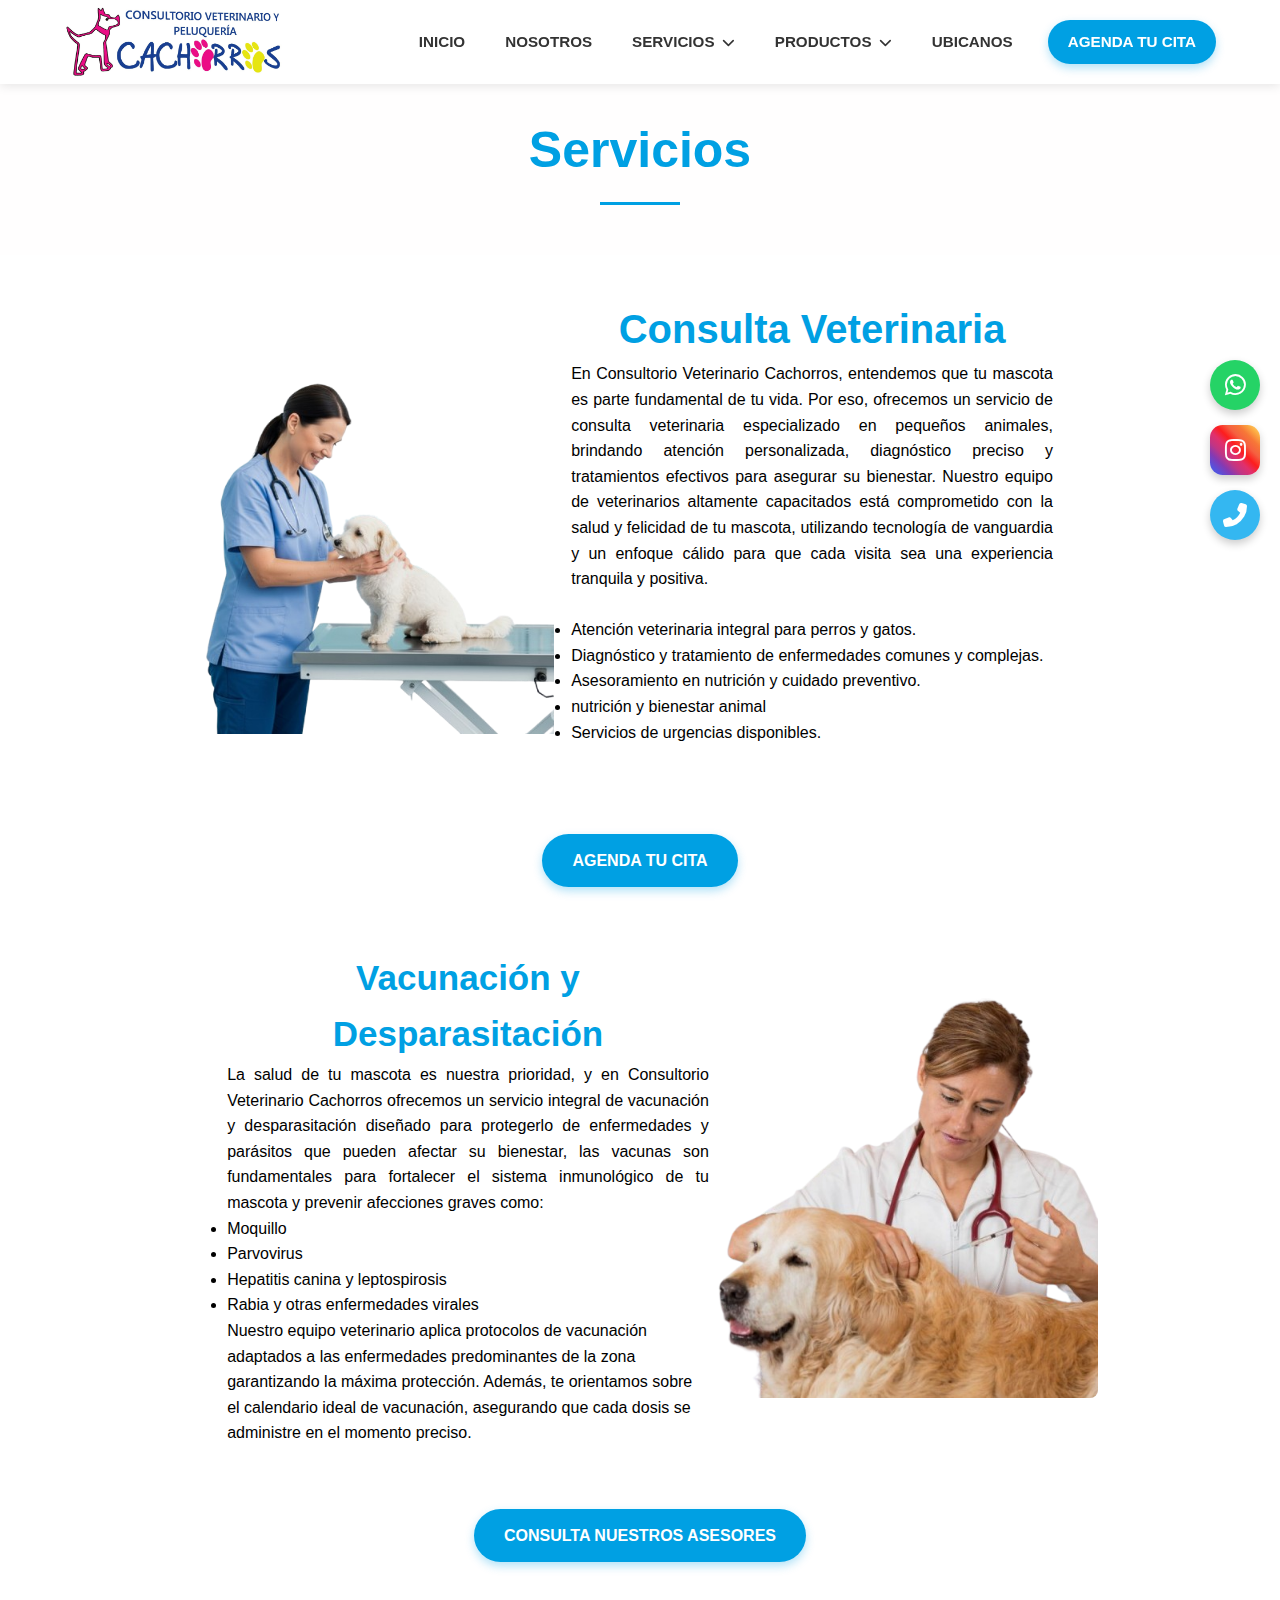
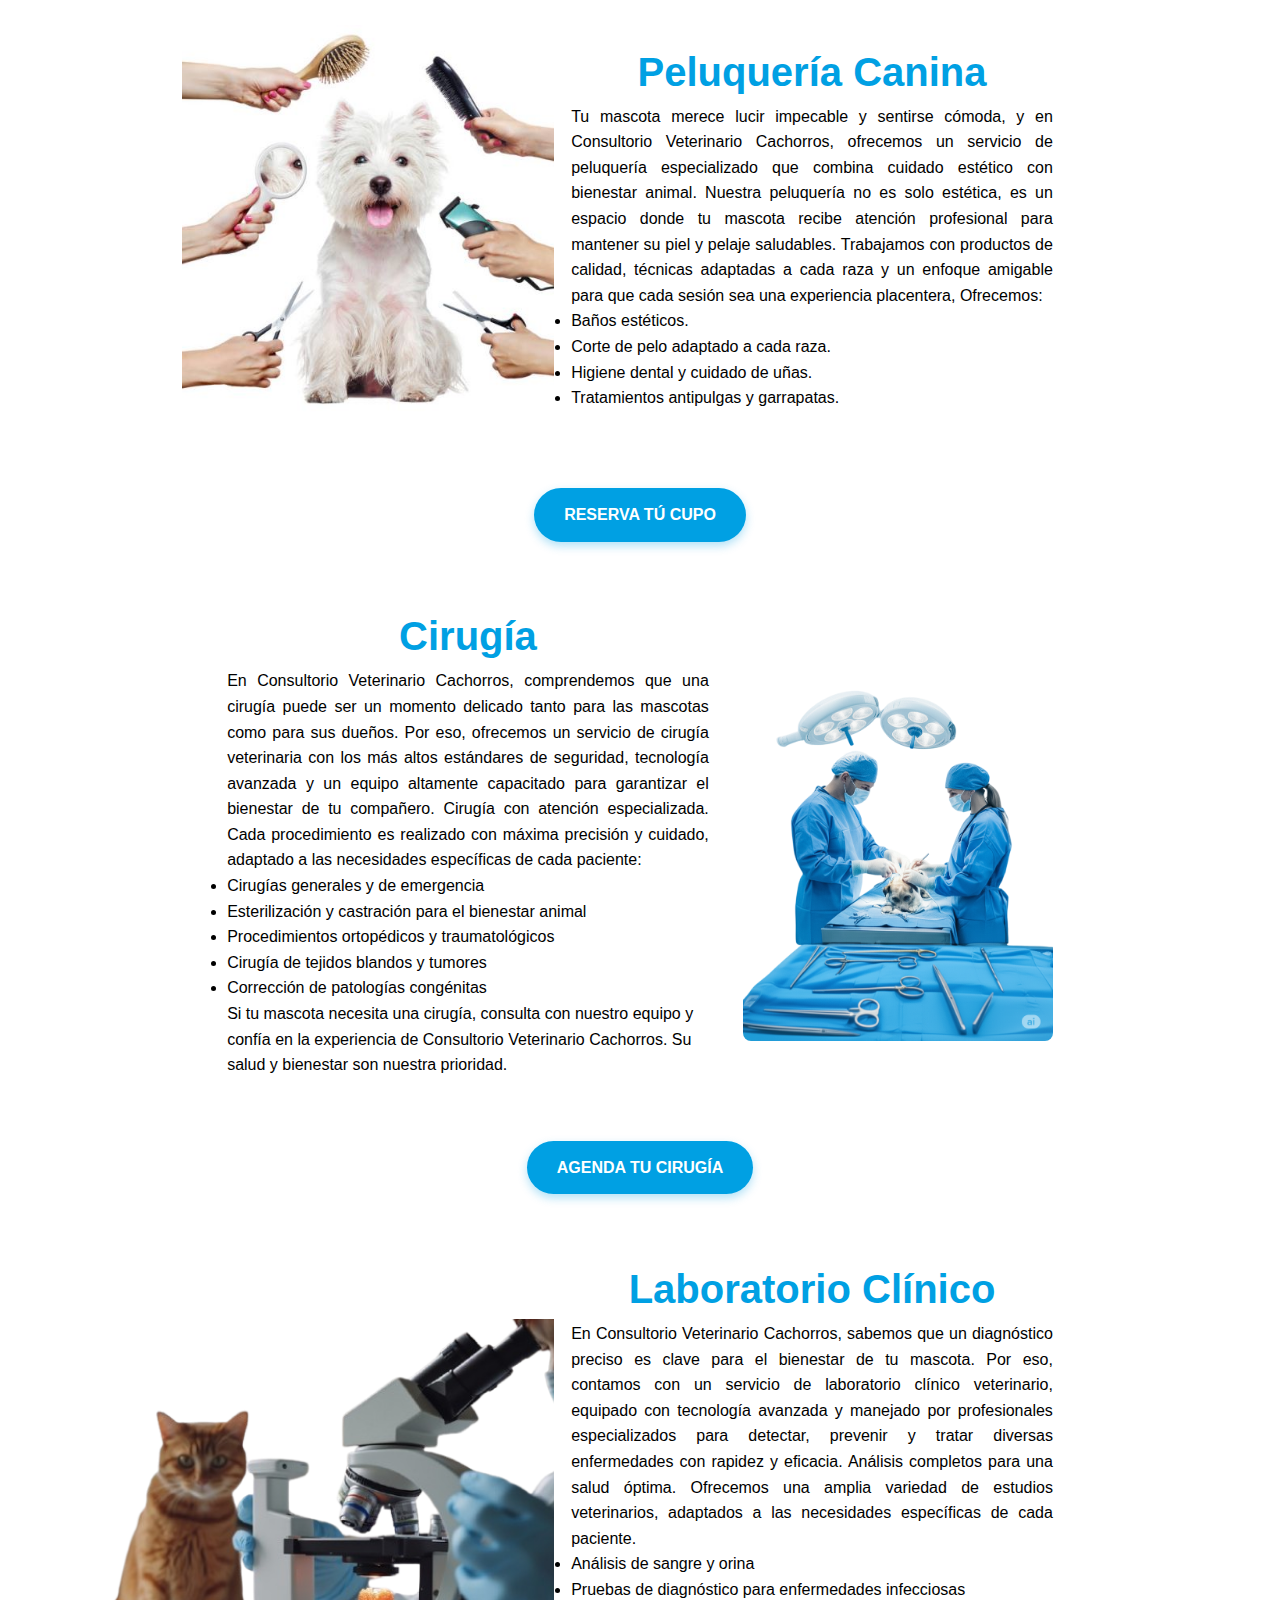
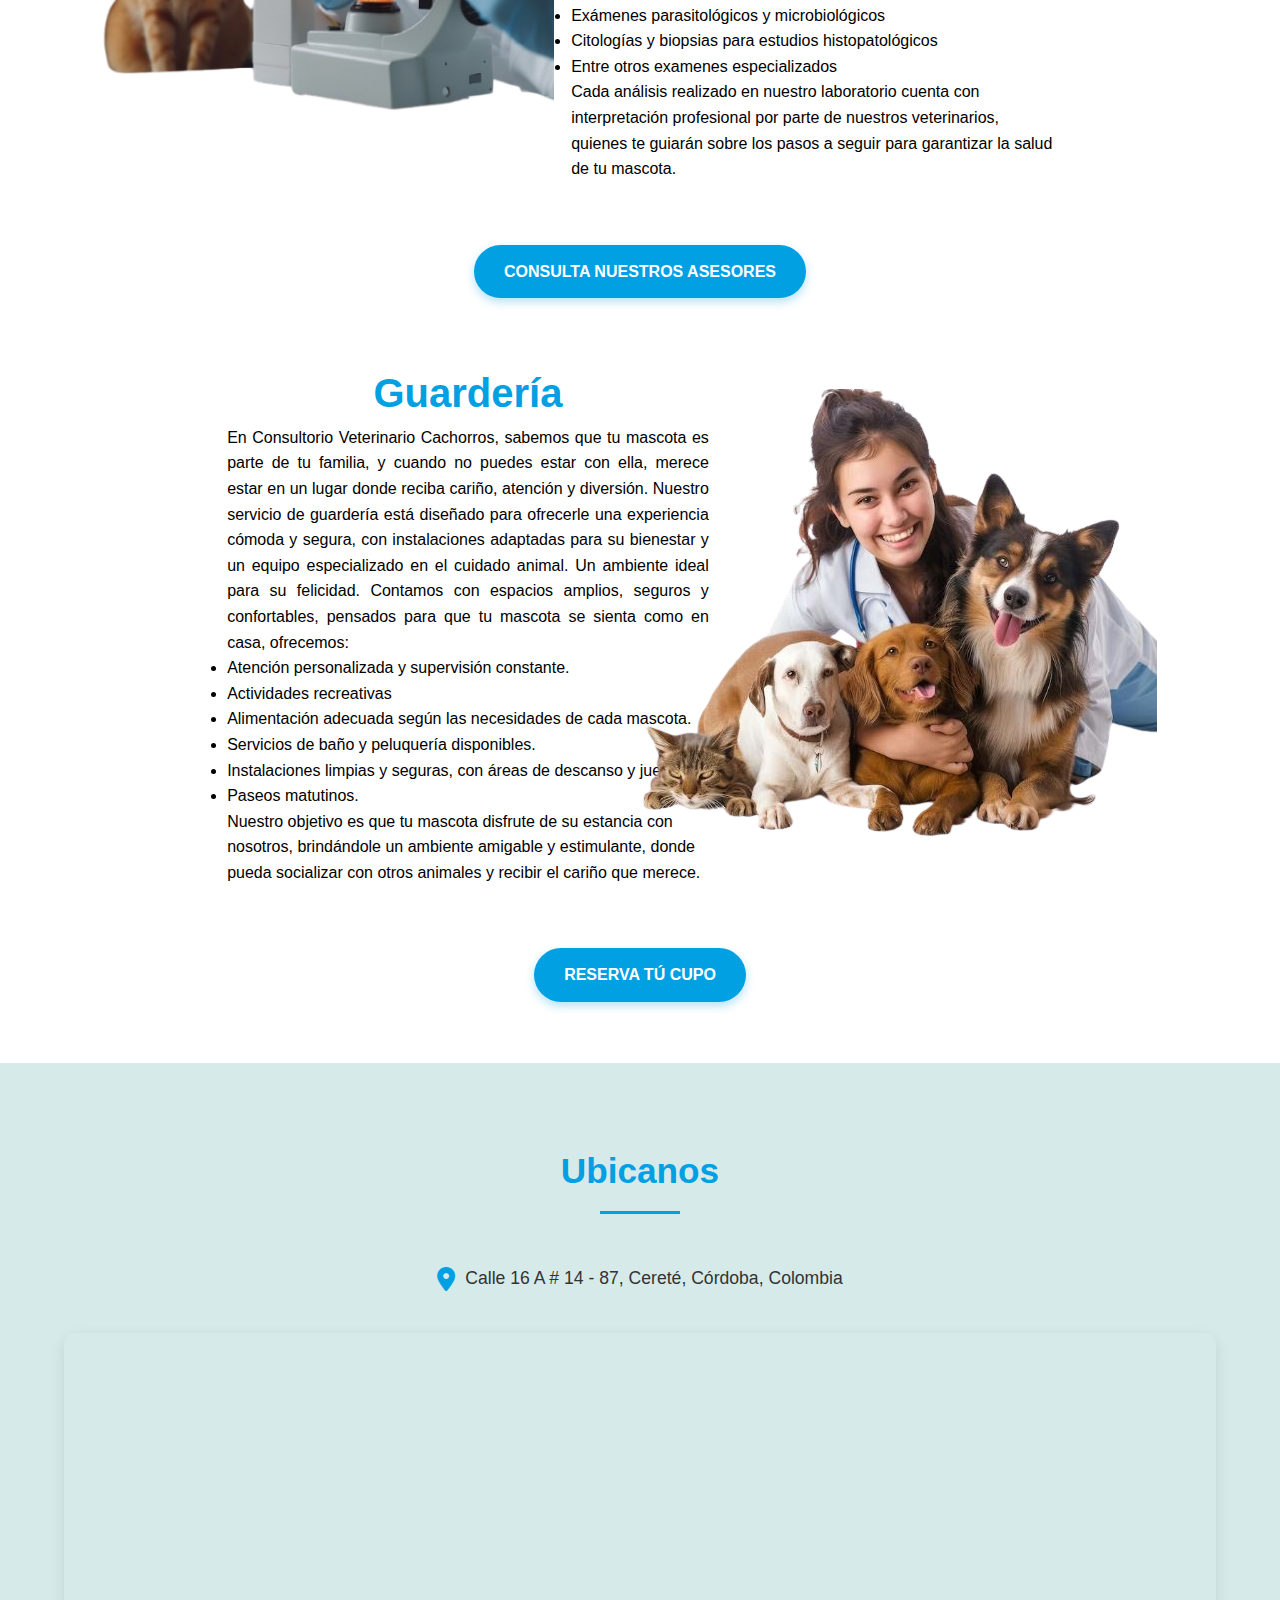
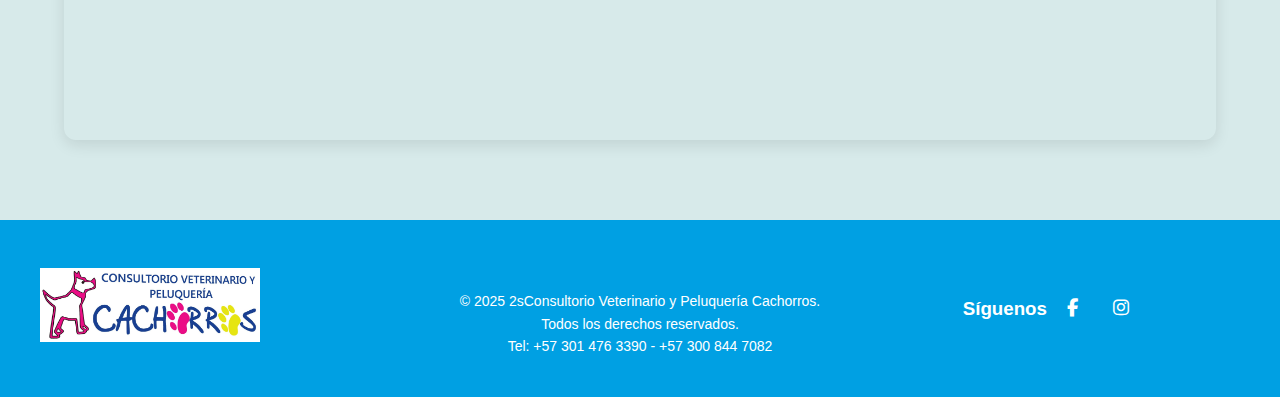
<file: Servicios.html>
<!DOCTYPE html>
<html lang="es">
<head>
  <meta charset="UTF-8"/>
  <meta name="Consultorio Veterinario" content="width=device-width, initial-scale=1"/>
  <title>Consultorio Veterinario Cachorros</title>
  <link rel="stylesheet" href="estilo.css"/>
    <link rel="stylesheet" href="https://cdnjs.cloudflare.com/ajax/libs/font-awesome/6.4.0/css/all.min.css">
</head>
<body>
    <!-- Encabezado y barra de navegación -->
  <header class="navbar">
    <div class="container">
      <div class="logo-container">
        <img src="img/logo ancho2.jpg" alt="Logo de Cachorros" class="logo" />
      </div>
      <nav>
        <input type="checkbox" id="menu-toggle" class="menu-toggle">
        <label for="menu-toggle" class="menu-icon"><i class="fas fa-bars"></i></label>
        <ul class="nav-links">
          <li><a href="index.html#inicio">Inicio</a></li>
          <li><a href="#Sobre Nosotros">Nosotros</a></li>
          <li class="dropdown">
            <a href="#servicios">Servicios <i class="fas fa-chevron-down"></i></a>
            <ul class="dropdown-menu">
              <li><a href="#consulta1">Consultas Veterinarias</a></li>
              <li><a href="#vacunacion">Vacunación y Desparasitación</a></li>
              <li><a href="#peluqueria">Peluquería Canina</a></li>
              <li><a href="#cirugia">Cirugía</a></li>
              <li><a href="#laboratorio">Laboratorio Clínico</a></li>
              <li><a href="#guarderia">Guardería</a></li>
            </ul>
          </li>
          <li class="dropdown">
            <a href="#productos">Productos <i class="fas fa-chevron-down"></i></a>
            <ul class="dropdown-menu">
              <li><a href="#alimentos">Alimentos Premium</a></li>
              <li><a href="#accesorios">Accesorios</a></li>
              <li><a href="#farmacia">Farmacia Veterinaria</a></li>
            </ul>
          </li>
          <li><a href="#contacto">Ubicanos</a></li>
          <li class="appointment-btn"><a href="https://wa.me/573014763390" class="btn-nav">Agenda tu Cita</a></li>
        </ul>
      </nav>
    </div>
  </header>


    <!-- productos -->
    <section>
      <br>
      <h1 class="section-title" id="Nuestros productos" style="color: #00A0E3; font-size: 50px;">Servicios</h1>
      <div class="tabla">
    <!-- Primer bloque -->
        <div class="row" id="consulta1">
          <div class="image-box">
            <img src="img/consulta1.png" alt="Foto" height="400">
          </div>
          <div class="text-box">
            <h1 style="color: #00A0E3; font-size: 40px; text-align: center;">Consulta Veterinaria</h1>
            <p style=" text-align: justify;">En Consultorio Veterinario Cachorros, entendemos que tu mascota es parte fundamental de tu vida. Por eso, ofrecemos un servicio de consulta veterinaria especializado en pequeños animales, brindando atención personalizada, diagnóstico preciso y tratamientos efectivos para asegurar su bienestar.
            Nuestro equipo de veterinarios altamente capacitados está comprometido con la salud y felicidad de tu mascota, utilizando tecnología de vanguardia y un enfoque cálido para que cada visita sea una experiencia tranquila y positiva.</p>
            <br>
            <lul>
              <li>Atención veterinaria integral para perros y gatos.</li>
              <li>Diagnóstico y tratamiento de enfermedades comunes y complejas.</li>
              <li>Asesoramiento en nutrición y cuidado preventivo.</li>
              <li>nutrición y bienestar animal</li>
              <li>Servicios de urgencias disponibles.</li>    
            </lul>
            <br>
          </div>
        </div>
        <br>
        <a href="https://wa.me/573014763390" class="btn">Agenda tu Cita</a>
        <br>

    <!-- Segundo bloque -->
        <div class="row" id="vacunacion">
          <div class="text-box">
            <h1 style="color: #00A0E3; font-size: 35px; text-align: center;">Vacunación y Desparasitación</h1>
            <p style=" text-align: justify;">La salud de tu mascota es nuestra prioridad, y en Consultorio Veterinario Cachorros ofrecemos un servicio integral de vacunación y desparasitación diseñado para protegerlo de enfermedades y parásitos que pueden afectar su bienestar, las vacunas son fundamentales para fortalecer el sistema inmunológico de tu mascota y prevenir afecciones graves como:
            <br>
            <lul>
              <li> Moquillo</li>
              <li> Parvovirus</li>
              <li> Hepatitis canina y leptospirosis</li>
              <li> Rabia y otras enfermedades virales</li>
            </lul>
            Nuestro equipo veterinario aplica protocolos de vacunación adaptados a las enfermedades predominantes de la zona garantizando la máxima protección. Además, te orientamos sobre el calendario ideal de vacunación, asegurando que cada dosis se administre en el momento preciso.</p>
          </div>
          <div class="image-box">
            <img src="img/vacunacion1.png" alt="Foto" height="400">
          </div>
        </div>
        <br>
        <a href="https://wa.me/573014763390" class="btn">Consulta Nuestros Asesores</a>
        <br>

    <!-- Tercer bloque -->
        <div class="row" id="peluqueria">
          <div class="image-box">
            <img src="img/peluqueria1.JPG" alt="Foto" height="400">
          </div>
          <div class="text-box">
            <h1 style="color: #00A0E3; font-size: 40px; text-align: center;">Peluquería Canina</h1>
            <p style=" text-align: justify;">Tu mascota merece lucir impecable y sentirse cómoda, y en Consultorio Veterinario Cachorros, ofrecemos un servicio de peluquería especializado que combina cuidado estético con bienestar animal.
            Nuestra peluquería no es solo estética, es un espacio donde tu mascota recibe atención profesional para mantener su piel y pelaje saludables. Trabajamos con productos de calidad, técnicas adaptadas a cada raza y un enfoque amigable para que cada sesión sea una experiencia placentera, Ofrecemos:</p>
            <lul>
              <li>Baños estéticos.</li>
              <li>Corte de pelo adaptado a cada raza.</li>
              <li>Higiene dental y cuidado de uñas.</li>
              <li>Tratamientos antipulgas y garrapatas.</li>
          </div>
        </div>
        <br>
        <a href="https://wa.me/573014763390" class="btn">Reserva tú Cupo</a>
        <br>

    <!-- cuarto bloque -->
        <div class="row" id="cirugia">
          <div class="text-box">
            <h1 style="color: #00A0E3; font-size: 40px; text-align: center;">Cirugía</h1>
            <p style=" text-align: justify;">En Consultorio Veterinario Cachorros, comprendemos que una cirugía puede ser un momento delicado tanto para las mascotas como para sus dueños. Por eso, ofrecemos un servicio de cirugía veterinaria con los más altos estándares de seguridad, tecnología avanzada y un equipo altamente capacitado para garantizar el bienestar de tu compañero.
            Cirugía con atención especializada. Cada procedimiento es realizado con máxima precisión y cuidado, adaptado a las necesidades específicas de cada paciente:
            <lul>
              <li>Cirugías generales y de emergencia</li>
              <li>Esterilización y castración para el bienestar animal</li>
              <li>Procedimientos ortopédicos y traumatológicos</li>
              <li>Cirugía de tejidos blandos y tumores</li>
              <li>Corrección de patologías congénitas</li>
            </lul>
            Si tu mascota necesita una cirugía, consulta con nuestro equipo y confía en la experiencia de Consultorio Veterinario Cachorros. Su salud y bienestar son nuestra prioridad.</p>
          </div>
          <div class="image-box">
            <img src="img/cirugia1.png" alt="Foto" height="400">
          </div>
        </div>
        <br>
        <a href="https://wa.me/573014763390" class="btn">Agenda tu Cirugía</a>
        <br>
    <!-- quinto bloque -->
        <div class="row" id="laboratorio">
          <div class="image-box">
            <img src="img/laboratorio1.png" alt="Foto" height="400">
          </div>
          <div class="text-box">
            <h1 style="color: #00A0E3; font-size: 40px; text-align: center;">Laboratorio Clínico</h1>
            <p style=" text-align: justify;">En Consultorio Veterinario Cachorros, sabemos que un diagnóstico preciso es clave para el bienestar de tu mascota. Por eso, contamos con un servicio de laboratorio clínico veterinario, equipado con tecnología avanzada y manejado por profesionales especializados para detectar, prevenir y tratar diversas enfermedades con rapidez y eficacia.
            Análisis completos para una salud óptima. Ofrecemos una amplia variedad de estudios veterinarios, adaptados a las necesidades específicas de cada paciente.
          <lul>
              <li>Análisis de sangre y orina</li>
              <li>Pruebas de diagnóstico para enfermedades infecciosas</li>
              <li>Exámenes parasitológicos y microbiológicos</li>
              <li>Citologías y biopsias para estudios histopatológicos</li>
              <li>Entre otros examenes especializados</li>
            </lul>
            Cada análisis realizado en nuestro laboratorio cuenta con interpretación profesional por parte de nuestros veterinarios, quienes te guiarán sobre los pasos a seguir para garantizar la salud de tu mascota.
          </p>
          </div>
        </div>
        <br>
        <a href="https://wa.me/573014763390" class="btn">Consulta Nuestros Asesores</a>
        <br>

    <!-- sexto bloque -->
        <div class="row">
          <div class="text-box" id="guarderia">
            <h1 style="color: #00A0E3; font-size: 40px; text-align: center;">Guardería</h1>
            <p style=" text-align: justify;">En Consultorio Veterinario Cachorros, sabemos que tu mascota es parte de tu familia, y cuando no puedes estar con ella, merece estar en un lugar donde reciba cariño, atención y diversión. Nuestro servicio de guardería está diseñado para ofrecerle una experiencia cómoda y segura, con instalaciones adaptadas para su bienestar y un equipo especializado en el cuidado animal.
            Un ambiente ideal para su felicidad.
            Contamos con espacios amplios, seguros y confortables, pensados para que tu mascota se sienta como en casa, ofrecemos:
            <lul>
              <li>Atención personalizada y supervisión constante.</li>
              <li>Actividades recreativas </li>
              <li>Alimentación adecuada según las necesidades de cada mascota.</li>
              <li>Servicios de baño y peluquería disponibles.</li>
              <li>Instalaciones limpias y seguras, con áreas de descanso y juego.</li>
              <li>Paseos matutinos.</li>
            </lul>
            Nuestro objetivo es que tu mascota disfrute de su estancia con nosotros, brindándole un ambiente amigable y estimulante, donde pueda socializar con otros animales y recibir el cariño que merece.
          </p>
          </div>
          <div class="image-box">
            <img src="img/guarderia1.png" alt="Foto">
          </div>
        </div>
        <br>
        <a href="https://wa.me/573014763390" class="btn">Reserva Tú Cupo</a>
        <br>
      </div>
  </section>  

    
    <!-- Sección de contacto con mapa -->
    <section id="contacto" class="section">
      <div class="container2">
        <h2 class="section-title">Ubicanos</h2>
        <div class="contact-info-section">
          <div class="contact-item">
            <i class="fas fa-map-marker-alt"></i>
            <span>Calle 16 A # 14 - 87, Cereté, Córdoba, Colombia</span>
          </div>
        </div>
        <!-- Mapa de Google Maps -->
        <div class="map-container">
          <iframe src="https://www.google.com/maps/embed?pb=!1m18!1m12!1m3!1d3941.877350372355!2d-75.7943220894886!3d8.890993791128082!2m3!1f0!2f0!3f0!3m2!1i1024!2i768!4f13.1!3m3!1m2!1s0x8e5a2a3d9aed9447%3A0x8f4d0c7a7c7ac147!2sConsultorio%20Veterinario%20Cachorros!5e0!3m2!1ses-419!2sco!4v1748011943900!5m2!1ses-419!2sco" 
          width="100%" 
          height="400" 
          style="border:0;" 
          allowfullscreen="" 
          loading="lazy" 
          referrerpolicy="no-referrer-when-downgrade">
          </iframe>
        </div>
      </div>
    </section>
  </main>

  <!-- Botones flotantes -->
    <div class="floating-buttons">
        <a href="https://wa.me/573014763390" target="_blank" class="floating-btn whatsapp-btn">
            <i class="fab fa-whatsapp"></i>
        </a>
        
        <a href="https://www.instagram.com/cachorros_cvp/" target="_blank" class="floating-btn instagram-btn">
            <i class="fab fa-instagram"></i>
        </a>
        
        <a href="tel:+573014763390" class="floating-btn phone-btn">
            <i class="fas fa-phone-alt"></i>
        </a>
    </div>
  <!-- Pie de página -->
    <footer>
      <div class="footer-container">
        <div class="footer-logo">
          <img class="logo" src="img/logo ancho2.jpg" alt="logotipo" width="100" height="100">
        </div>
      
        <div class="footer-bottom">
          &copy; 2025 2sConsultorio Veterinario y Peluquería Cachorros. Todos los derechos reservados.
          <p>Tel: +57 301 476 3390 - +57 300 844 7082</p>
        </div>

        <div class="footer-social">
          <h3 style="text-align: center;">Síguenos</h3>
          <a href="https://www.facebook.com/profile.php?id=100063576972232"><i class="fab fa-facebook-f"></i></a>
          <a href="https://www.instagram.com/cachorros_cvp/"><i class="fab fa-instagram"></i></a>
        </div>
   
      </div>  
    </footer>
</body>
</html>
</file>
<file: estilo.css>
/* Reset y Estilos Base */
* {
  margin: 0;
  padding: 0;
  box-sizing: border-box;
}

html {
  scroll-behavior: smooth;
  scroll-padding-top: 140px; /* Espacio para la barra de navegación fija */
}

body {
  font-family: 'Poppins', sans-serif;
  line-height: 1.6;
  color: #333;
  background-color: #fffefe;
}

/* Contenedores */
.container, .container2, .container3, .container4 {
  width: 90%;
  max-width: 1200px;
  margin: 0 auto;
}

.baner {
  background: url(img/_fondo.jpeg);
  background-size: cover;
  background-position: center;
  height: 500px;
  margin-right: 0%;
  display: flex;
  padding-top: 0px;

}

.container {
  display: flex;
  justify-content: space-between;
  align-items: center;
}

/* Barra superior */
.top-bar {
  background-color: #00A0E3;
  color: white;
  padding: 8px 0;
  font-size: 0.9rem;
}

.top-bar .container {
  display: flex;
  justify-content: space-between;
  align-items: center;
}

.contact-info {
  display: flex;
  gap: 20px;
}

.contact-info span {
  display: flex;
  align-items: center;
  gap: 5px;
}

.social-links {
  display: flex;
  gap: 15px;
}

.social-links a {
  color: white;
  font-size: 1.1rem;
  transition: transform 0.3s;
}

.social-links a:hover {
  transform: scale(1.2);
}

/* Barra de navegación */
.navbar {
  background: white;
  box-shadow: 0 2px 10px rgba(0, 0, 0, 0.1);
  padding: 5px 0;
  position: sticky;
  top: 0;
  z-index: 1000;
}

.logo-container {
  display: flex;
  align-items: center;
}

.logo {
  width: 220px; /* Tamaño ajustado para el logo */
  height: auto;
  transition: transform 0.3s;
}

.logo:hover {
  transform: scale(1.05);
}

/* Menú de navegación */
.menu-toggle {
  display: none;
}

.menu-icon {
  display: none;
  font-size: 1.5rem;
  cursor: pointer;
  color: #00A0E3;
}

.nav-links {
  display: flex;
  list-style: none;
  gap: 10px;
  align-items: center;
}

.nav-links li {
  position: relative;
}

.nav-links a {
  text-decoration: none;
  color: #333;
  font-weight: 600;
  padding: 10px 15px;
  display: block;
  transition: all 0.3s;
  border-radius: 4px;
  font-size: 0.95rem;
  text-transform: uppercase;
}

.nav-links a:hover {
  color: #00A0E3;
}

.nav-links a i {
  font-size: 0.8rem;
  margin-left: 3px;
}

/* Botón de cita en la navegación */
.appointment-btn {
  margin-left: 10px;
}

.btn-nav {
  background-color: #00A0E3;
  color: white !important;
  padding: 10px 20px !important;
  border-radius: 50px !important;
  transition: all 0.3s !important;
  font-weight: 600 !important;
  box-shadow: 0 4px 10px rgba(0, 160, 227, 0.3);
}

.btn-nav:hover {
  background-color: #0089c8 !important;
  transform: translateY(-3px);
  box-shadow: 0 6px 15px rgba(0, 160, 227, 0.4) !important;
}

/* Menú desplegable */
.dropdown:hover .dropdown-menu {
  display: block;
  animation: fadeIn 0.3s;
}

@keyframes fadeIn {
  from { opacity: 0; transform: translateY(-10px); }
  to { opacity: 1; transform: translateY(0); }
}

.dropdown-menu {
  display: none;
  position: absolute;
  top: 100%;
  left: 0;
  background: white;
  box-shadow: 0 5px 15px rgba(0, 0, 0, 0.1);
  list-style: none;
  padding: 10px;
  border-radius: 10px;
  z-index: 1000;
  min-width: 220px;
  border-top: 3px solid #00A0E3;
}

.dropdown-menu li {
  margin-bottom: 8px;
}

.dropdown-menu li:last-child {
  margin-bottom: 0;
}

.dropdown-menu a {
  text-decoration: none;
  color: #333;
  font-weight: 500;
  display: block;
  padding: 8px 15px;
  border-radius: 6px;
  transition: all 0.3s;
  text-transform: none;
}

.dropdown-menu a:hover {
  background-color: #f5f5f5;
  color: #00A0E3;
  transform: translateX(5px);
}

/* Sección Hero */
.hero {
 /* background: linear-gradient(rgba(255, 255, 255, 0.85), rgba(255, 255, 255, 0.85)), 
              url('https://via.placeholder.com/1920x1080') no-repeat center center/cover; eso es para colocar una imagen  */
  text-align: center;
  color: #333;
}

.hero h1 {
  font-size: 2.8rem;
  color: #00A0E3;
  font-weight: 700;
}

.hero h2 {
  font-size: 2rem;
  margin: 20px 0;
  color: #555;
}

.hero p {
  font-size: 1.2rem;
  max-width: 700px;
  margin: 0 auto 30px;
  color: #666;
}

.btn {
  display: inline-block;
  background-color: #00A0E3;
  color: white;
  padding: 14px 30px;
  border-radius: 50px;
  text-decoration: none;
  font-weight: 600;
  transition: all 0.3s;
  box-shadow: 0 4px 10px rgba(0, 160, 227, 0.3);
  text-transform: uppercase;
  font-size: 1rem;
}

.btn:hover {
  background-color: #0089c8;
  transform: translateY(-3px);
  box-shadow: 0 6px 15px rgba(0, 160, 227, 0.4);
}

.btn:active {
  transform: translateY(-1px);
}

/* Secciones */
.section {
  padding: 80px 0;
  position: relative;
  background-color: #d7eaea;
}

.section.light {
  background-color: #f0f9ff;
}

.section-title {
  text-align: center;
  margin-bottom: 50px;
  font-size: 2.2rem;
  color: #00A0E3;
  position: relative;
  padding-bottom: 15px;
}

.section-title::after {
  content: '';
  position: absolute;
  bottom: 0;
  left: 50%;
  width: 80px;
  height: 3px;
  background-color: #00A0E3;
  transform: translateX(-50%);
}

/* Tarjetas de servicios */

.serviceimg {
    width: 100px;
    height: 100px;
    object-fit: cover;
    border-radius: 50%;
    border: 3px solid #000;
    margin-bottom: 15px;
}


.cards {
  display: grid;
  grid-template-columns: repeat(auto-fill, minmax(300px, 1fr));
  gap: 30px;
  margin-top: 40px;
}

.card {
  background:#d7eaea;
  border-radius: 12px;
  padding: 30px;
  box-shadow: 0 5px 15px rgba(0, 0, 0, 0.05);
  transition: all 0.3s ease;
  text-align: center;
  border-top: 10px solid transparent;

}

.card:hover {
  transform: translateY(-10px);
  box-shadow: 0 10px 25px rgba(0, 0, 0, 0.1);
  border-top-color: #00A0E3;
}

.service-icon {
  font-size: 2.5rem;
  color: #00A0E3;
  margin-bottom: 20px;
}

.card h3 {
  color: #00A0E3;
  margin-bottom: 15px;
  font-size: 1.4rem;
}

.card p {
  color: #000000;
}

/* Sección nosotros */
/* estilos tablas--------------------------------------------------*/
.tabla {
    display: flex;
    flex-direction: column;
    justify-content: center;
    align-items: center;
    width: 100vw;
    /* Asegura el 100% del viewport horizontal */
    background-color: rgb(255, 255, 255);
    padding: 2%;
    box-sizing: border-box;
    gap: 10px;
}

/* Cada fila ocupa el 100% del ancho */
.row {
    display: flex;
    justify-content: center;
    align-items: center;
    width: 70%;
    box-sizing: border-box;
    gap: 10 px;
}

/* Texto  */
.text-box {
    width: 60%;
    padding: 2%;
    background-color: #ffffff;
    color: rgb(0, 0, 0);
    box-sizing: border-box;
    justify-content: center;
}

/* Imagen  */
.image-box {
    width: 40%;
    padding: 2%;
    background-color: #ffffff;
    display: flex;
    align-items: center;
    justify-content: center;
    box-sizing: border-box;
}

.image-box img {

    border-radius: 8px;
}


@media (max-width: 768px) {
    .row {
        flex-direction: column;
    }

    .text-box, .image-box {
        width: 100%;
    }
}


/* Sección de Contacto */
.contact-info-section {
  display: flex;
  flex-wrap: wrap;
  justify-content: center;
  gap: 30px;
  margin-bottom: 40px;
}

.contact-item {
  display: flex;
  align-items: center;
  gap: 10px;
  font-size: 1.1rem;
}

.contact-item i {
  color: #00A0E3;
  font-size: 1.5rem;
}

.map-container {
  border-radius: 12px;
  overflow: hidden;
  box-shadow: 0 5px 15px rgba(0, 0, 0, 0.1);
  margin-top: 30px;
}

/* Pie de Página */

footer {
    background-color:#00A0E3;
    color: #fff;
    padding: 40px 20px;
    animation: slideUp 1s ease-in-out;
}

.footer-container {
    max-width: 1200px;
    align-items: center;
    align-content: center;
    margin: auto;
    display: grid;
    grid-template-columns: repeat(auto-fit, minmax(250px, 1fr));
    gap: 40px;
}

.footer-links ul li {
    margin-bottom: 20px;
}

.footer-links ul li a {
    color: #ccc;
    text-decoration: none;
    transition: color 0.3s;
}

.footer-links ul li a:hover {
    color: #ffffff;
}

.footer-social {
    display: flex;
    justify-content: center;
    align-items: center;
    gap: 20px;
}
.footer-social a {
    margin-right: 15px;
    color: #ffffff;
    font-size: 18px;
    transition: color 0.3s;
}


.footer-social a:hover {
    color: #fefeff;
}

.footer-bottom {
    text-align: center;
    margin-top: 30px;
    font-size: 14px;
    color: #ffffff;
}



/* Botones Flotantes */
.floating-buttons {
   position: fixed;
   right: 20px;
   top: 50%;
   transform: translateY(-50%);
   display: flex;
   flex-direction: column;
   gap: 15px;
   z-index: 1000;
}
        
.floating-btn {
   width: 50px;
   height: 50px;
   display: flex;
   align-items: center;
   justify-content: center;
   text-decoration: none;
   color: white;
   font-size: 24px;
   box-shadow: 0 4px 8px rgba(0, 0, 0, 0.2);
   transition: all 0.3s ease;
}
        
.floating-btn:hover {
   transform: scale(1.1);
   box-shadow: 0 6px 12px rgba(0, 0, 0, 0.3);
}
        
.whatsapp-btn {
  background-color: #25D366;
  border-radius: 50%;
}
        
.instagram-btn {
    background: linear-gradient(45deg, #405DE6, #5851DB, #833AB4, #C13584, #E1306C, #FD1D1D, #F56040, #F77737, #FCAF45, #FFDC80);
    border-radius: 25%;
}
        
.phone-btn {
    background-color: #34B7F1;
    border-radius: 50%;
  }

  /* Animaciones */
@keyframes pulse {
  0% {
    transform: scale(1);
  }
  50% {
    transform: scale(1.05);
  }
  100% {
    transform: scale(1);
  }
}

.btn, .btn-nav, .floating-btn {
  animation: pulse 2s infinite;
}

/* Media Queries para Responsividad */
@media (max-width: 992px) {
  .top-bar {
    font-size: 0.8rem;
  }
  
  .contact-info {
    gap: 10px;
  }
  
  .nav-links {
    gap: 5px;
  }
  
  .nav-links a {
    padding: 8px 10px;
    font-size: 0.9rem;
  }
  
  .logo {
    width: 180px;
  }
  
  .hero h1 {
    font-size: 2.4rem;
  }
  
  .hero h2 {
    font-size: 1.8rem;
  }
}

@media (max-width: 768px) {
  .top-bar .container {
    flex-direction: column;
    gap: 10px;
  }
  
  .contact-info {
    flex-direction: column;
    gap: 5px;
    align-items: center;
  }
  
  .container {
    flex-direction: column;
  }
  
  .logo-container {
    margin-bottom: 15px;
  }
  
  .menu-icon {
    display: block;
    position: absolute;
    top: 20px;
    right: 20px;
  }
  
  .nav-links {
    flex-direction: column;
    position: absolute;
    background: white;
    width: 100%;
    left: 0;
    top: 100%;
    padding: 20px 0;
    box-shadow: 0 5px 10px rgba(0, 0, 0, 0.1);
    display: none;
  }
  
  .menu-toggle:checked ~ .nav-links {
    display: flex;
  }
  
  .dropdown-menu {
    position: static;
    box-shadow: none;
    display: none;
    width: 100%;
    border-top: none;
    padding-left: 20px;
  }
  
  .dropdown:hover .dropdown-menu {
    display: none;
  }
  
  .dropdown:active .dropdown-menu,
  .dropdown.active .dropdown-menu {
    display: block;
  }
  
  .hero {
    padding: 80px 0 50px;
  }
  
  .hero h1 {
    font-size: 2rem;
  }
  
  .hero h2 {
    font-size: 1.5rem;
  }
  
  .section {
    padding: 50px 0;
  }
  
  .cards {
    grid-template-columns: 1fr;
  }
  
  .footer-content {
    grid-template-columns: 1fr;
    text-align: center;
    background-color: rgb(67, 146, 250);
  }
  
  .footer-logo, .footer-contact {
    display: flex;
    flex-direction: column;
    align-items: center;
  }
  
  .footer h4::after {
    left: 50%;
    transform: translateX(-50%);
  }
  
  .footer-contact p {
    justify-content: center;
  }
  
  .footer-social {
    justify-content: center;
  }
  
  .floating-buttons {
    bottom: 20px;
    right: 20px;
  }
  
  .floating-btn {
    width: 50px;
    height: 50px;
    font-size: 20px;
  }
}

@media (max-width: 480px) {
  html {
    scroll-padding-top: 120px;
  }
  
  .navbar {
    padding: 10px 0;
  }
  
  .logo {
    width: 160px;
  }
  
  .hero h1 {
    font-size: 1.8rem;
  }
  
  .hero h2 {
    font-size: 1.3rem;
  }
  
  .section-title {
    font-size: 1.8rem;
  }
  
  .btn {
    padding: 12px 24px;
    font-size: 0.9rem;
  }
}
</file>
